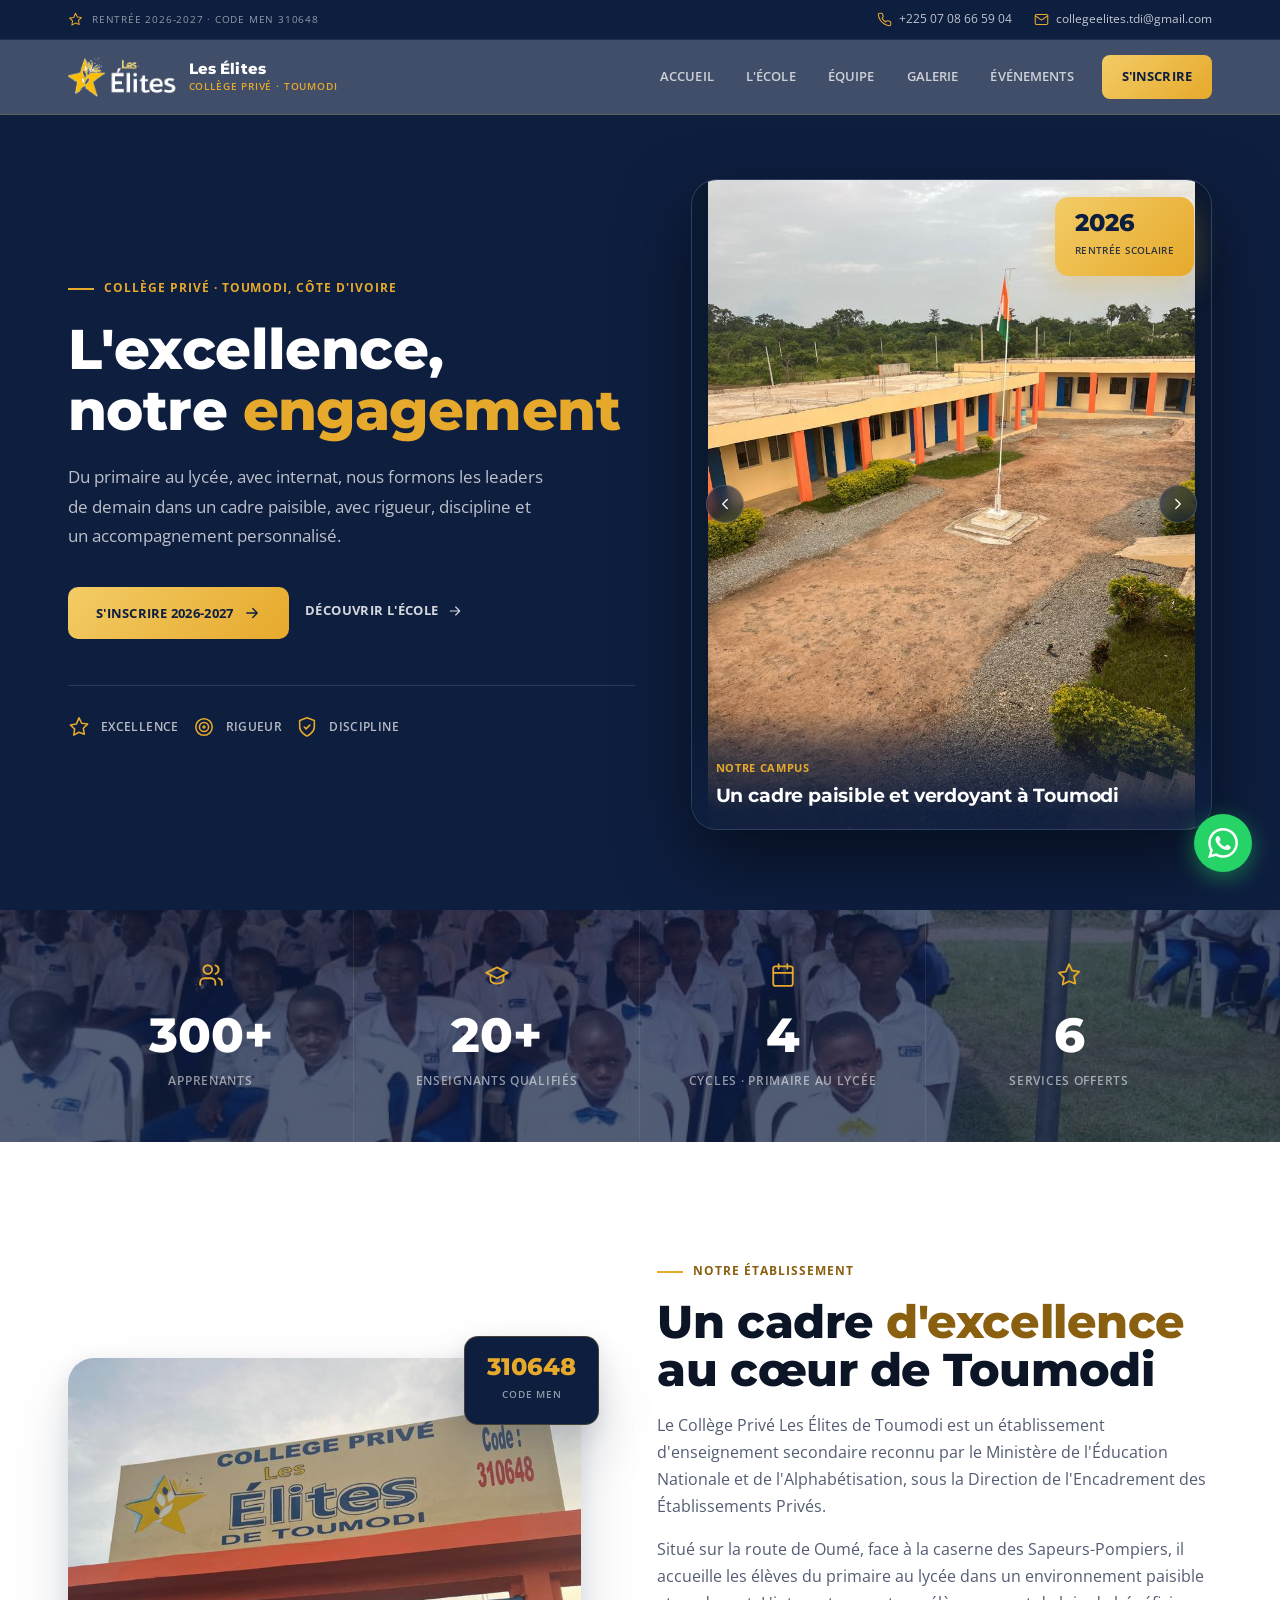
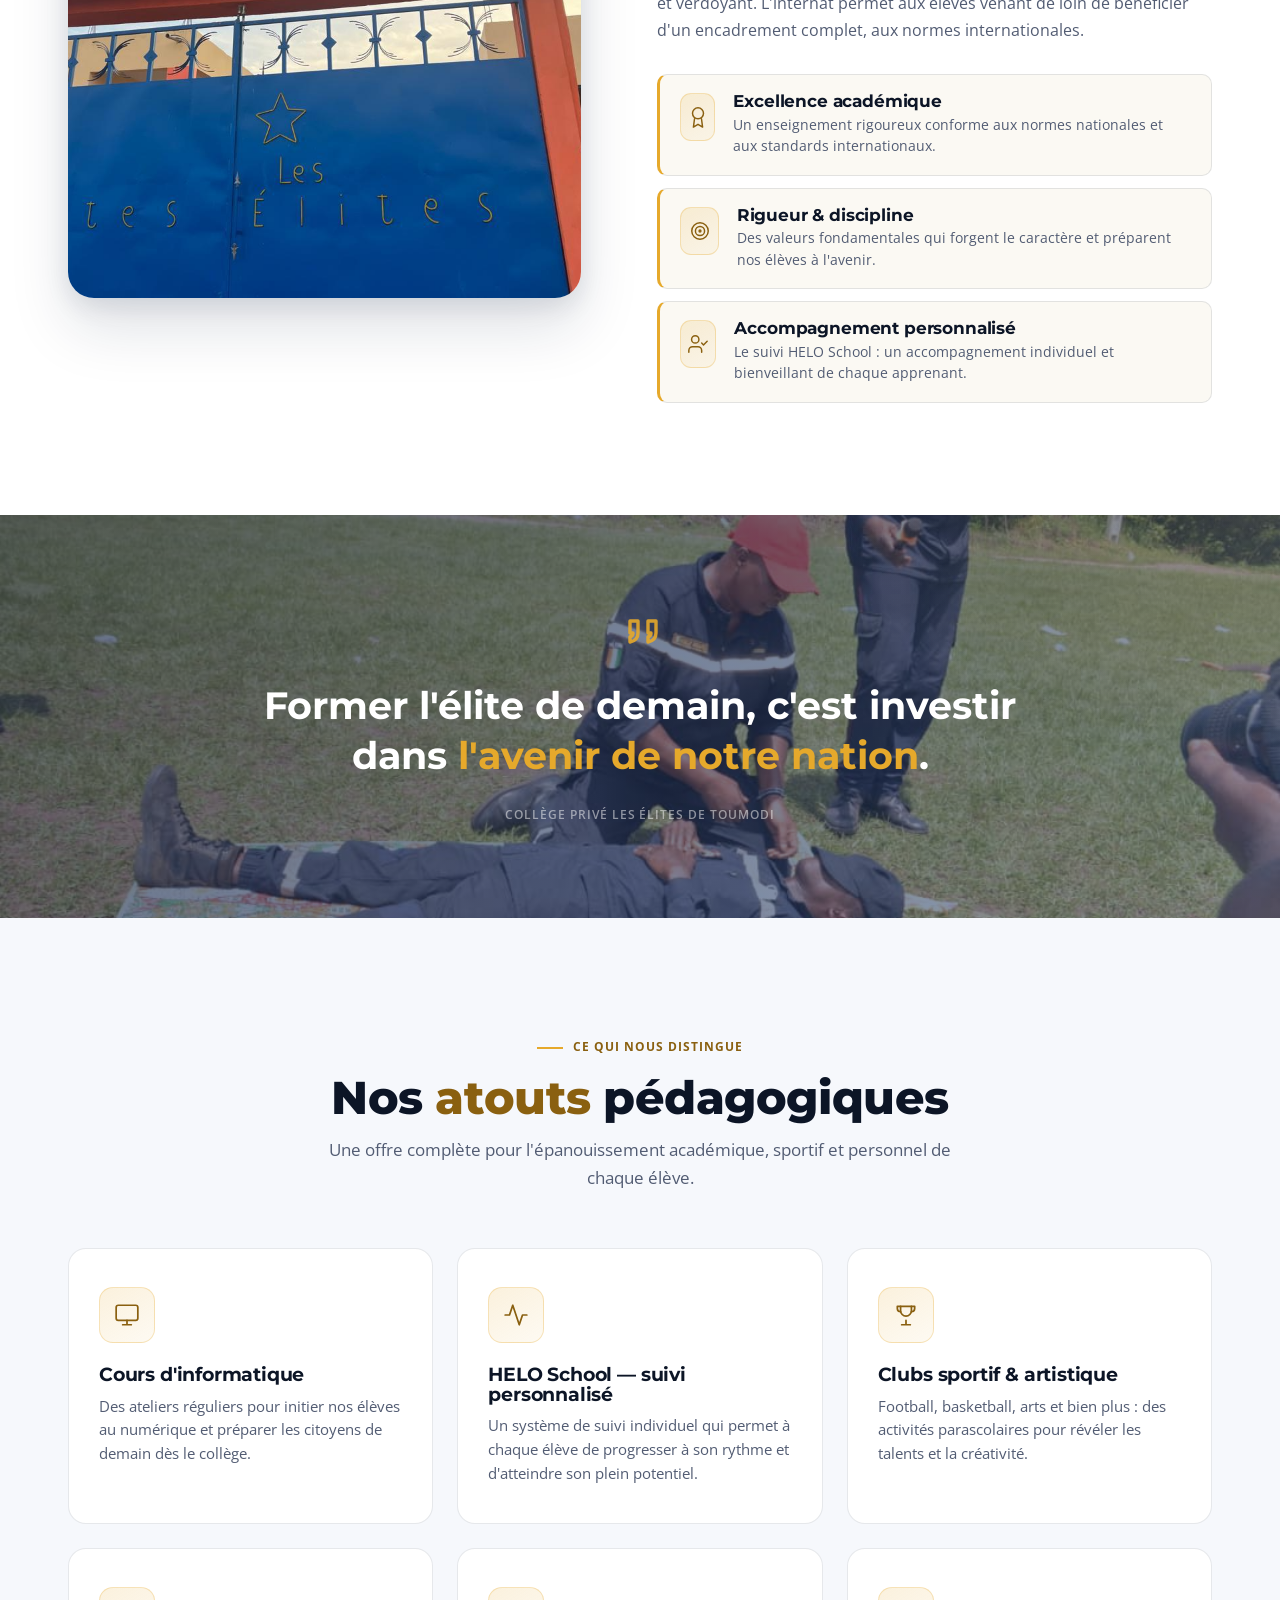
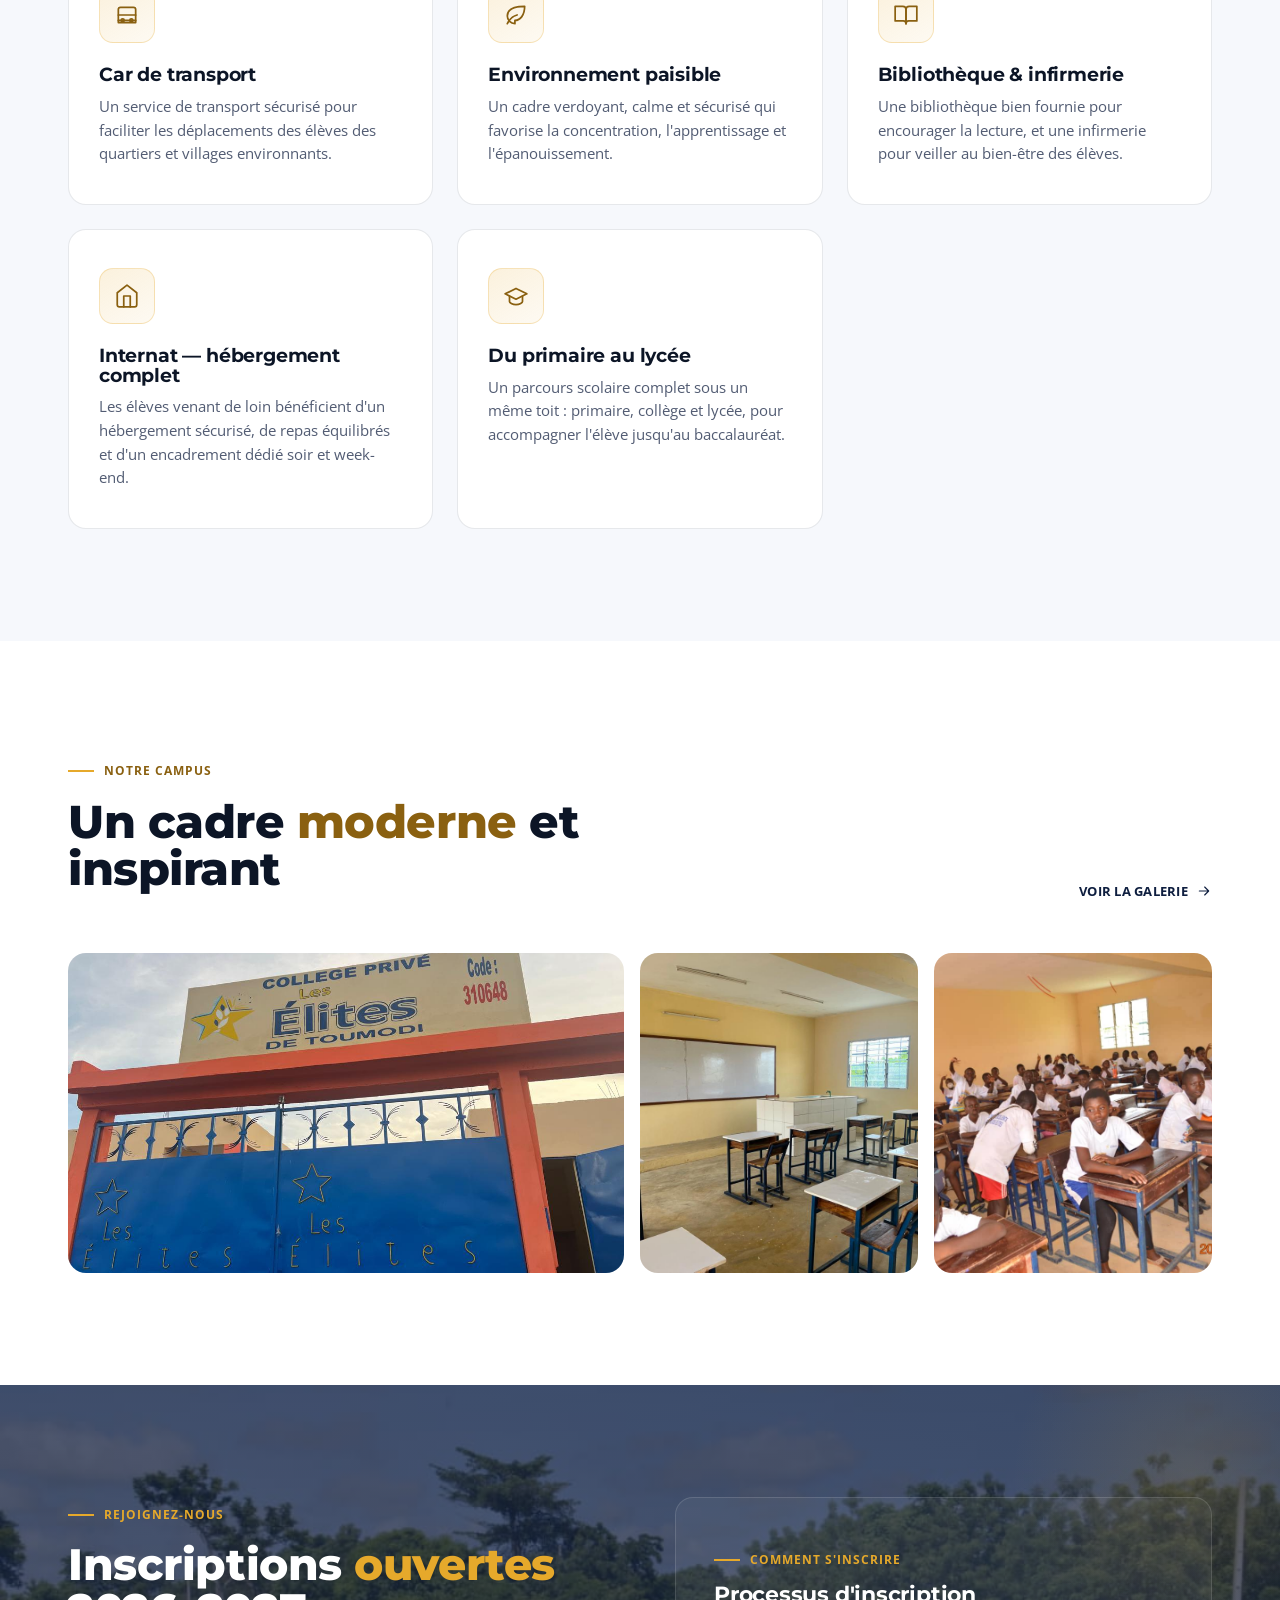
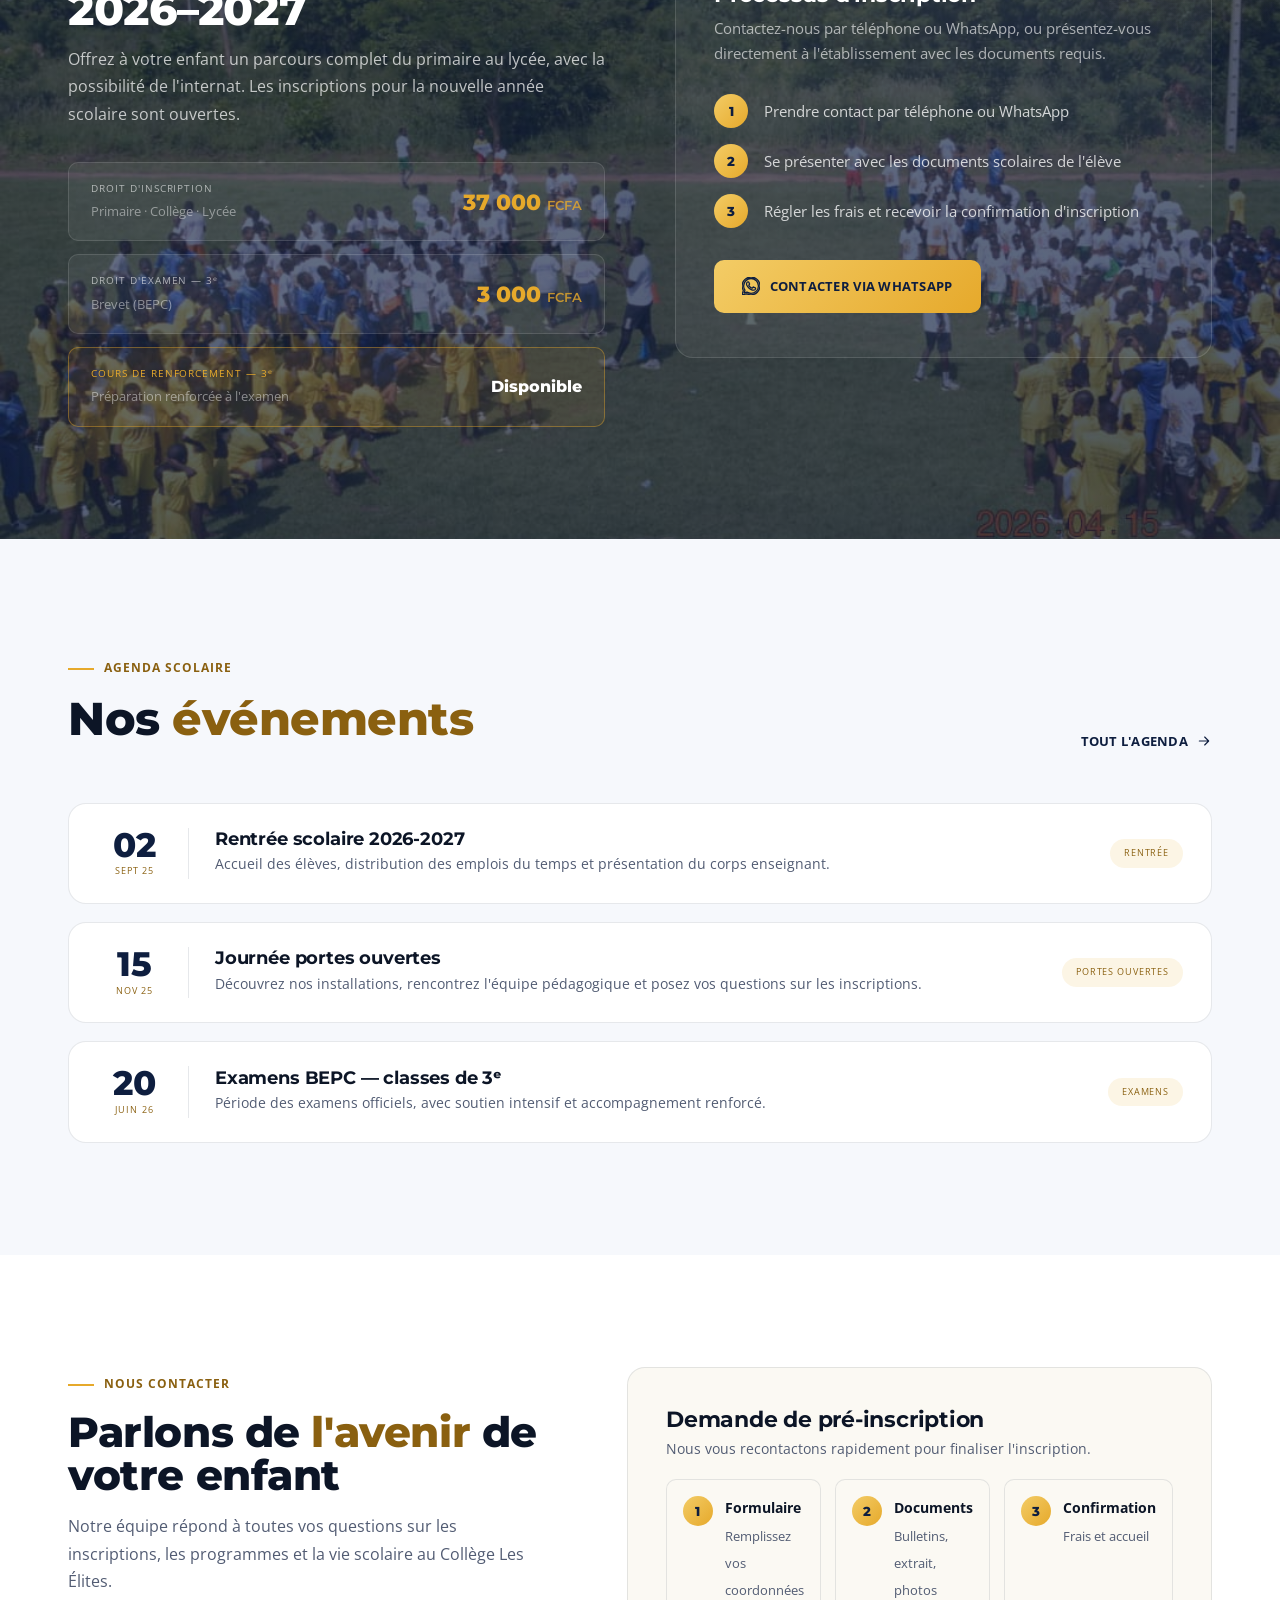
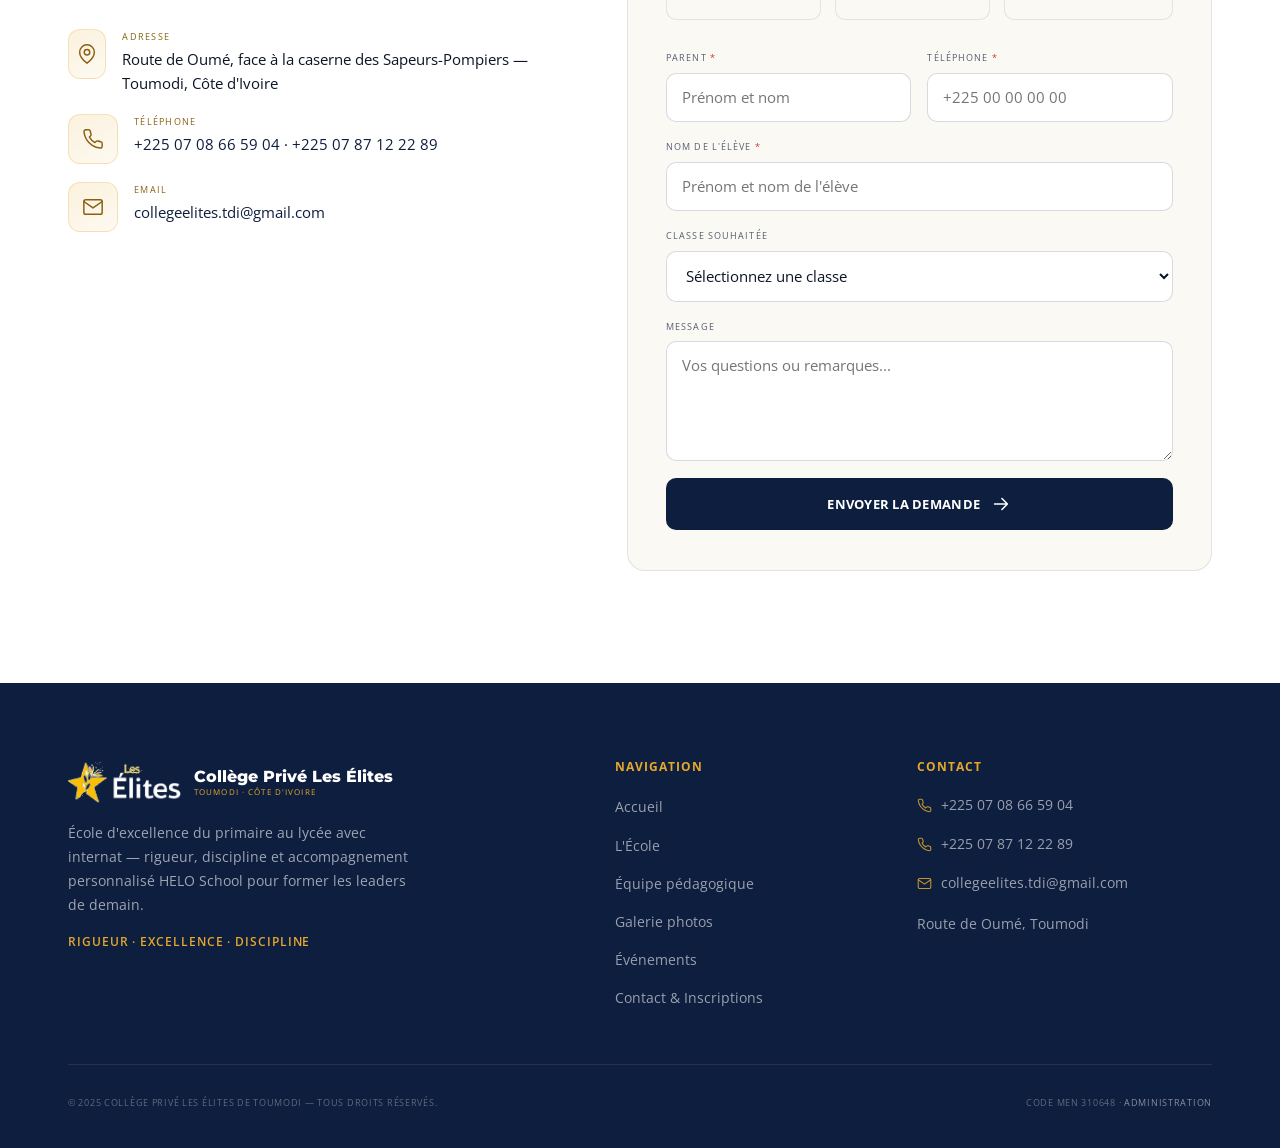
<file: index.html>
﻿<!doctype html>
<html lang="fr">
<head>
<meta charset="UTF-8">
<meta name="viewport" content="width=device-width, initial-scale=1.0">
<title>Meilleur Collège Privé à Toumodi | École Privée Primaire · Lycée · Internat — Les Élites</title>
<meta name="description" content="École privée Les Élites de Toumodi : meilleur collège privé du primaire au lycée avec internat. Inscription 2026-2027 ouverte. Suivi personnalisé HELO School, Code MEN 310648 — Toumodi, Côte d'Ivoire.">
<meta name="keywords" content="collège privé Toumodi, internat Toumodi, école primaire lycée Toumodi, pensionnat Côte d'Ivoire, Les Élites Toumodi, inscription scolaire Toumodi, BEPC Toumodi, école excellence Côte d'Ivoire, suivi personnalisé HELO School">
<meta name="author" content="Collège Privé Les Élites de Toumodi">
<meta name="google-site-verification" content="2JbfYGxJc5eAxkcEHvE23n8dijodajJRyLl7-z4_6Lk">
<link rel="canonical" href="https://collegesleselitestoumodi.ci/">
<meta property="og:type" content="website">
<meta property="og:title" content="Collège Privé Les Élites de Toumodi — Primaire au Lycée · Internat">
<meta property="og:description" content="École d'excellence à Toumodi : du primaire au lycée avec internat, rigueur, discipline et suivi HELO School. Inscriptions 2026-2027 ouvertes.">
<meta property="og:image" content="img/bg-facade.jpeg">
<meta property="og:url" content="https://jcalixte24.github.io/elites/">
<meta property="og:locale" content="fr_CI">
<meta name="twitter:card" content="summary_large_image">
<meta name="twitter:title" content="Collège Privé Les Élites de Toumodi">
<meta name="twitter:description" content="École d'excellence à Toumodi — du primaire au lycée avec internat. Inscriptions 2026-2027 ouvertes.">
<meta name="geo.region" content="CI-LA">
<meta name="geo.placename" content="Toumodi, Côte d'Ivoire">
<meta name="theme-color" content="#0E1E3F">
<link rel="icon" type="image/png" href="img/favicon.png">
<link rel="apple-touch-icon" href="img/favicon.png">
<link rel="preconnect" href="https://fonts.googleapis.com">
<link rel="preconnect" href="https://fonts.gstatic.com" crossorigin>
<link rel="stylesheet" href="shared.css">
<script type="application/ld+json">
{"@context":"https://schema.org","@type":"School","name":"Collège Privé Les Élites de Toumodi","alternateName":"Les Élites de Toumodi","description":"Établissement privé d'excellence du primaire au lycée avec internat, rigueur, discipline et accompagnement personnalisé HELO School. Code MEN 310648.","url":"https://jcalixte24.github.io/elites/","address":{"@type":"PostalAddress","streetAddress":"Route de Oumé, face à la caserne des Sapeurs-Pompiers","addressLocality":"Toumodi","addressRegion":"Lacs","addressCountry":"CI"},"telephone":"+2250711766284","email":"collegeelites.tdi@gmail.com","foundingDate":"2025","identifier":"310648","hasOfferCatalog":{"@type":"OfferCatalog","name":"Niveaux scolaires","itemListElement":[{"@type":"Offer","itemOffered":{"@type":"Course","name":"Cycle primaire (CP à CM2)"}},{"@type":"Offer","itemOffered":{"@type":"Course","name":"Collège (6ᵉ à 3ᵉ)"}},{"@type":"Offer","itemOffered":{"@type":"Course","name":"Lycée (Seconde à Terminale)"}},{"@type":"Offer","itemOffered":{"@type":"Course","name":"Internat — hébergement et encadrement"}}]},"amenityFeature":[{"@type":"LocationFeatureSpecification","name":"Internat","value":true},{"@type":"LocationFeatureSpecification","name":"Transport scolaire","value":true},{"@type":"LocationFeatureSpecification","name":"Bibliothèque","value":true}]}
</script>
</head>
<body>

<!-- ══ Splash ══ -->
<div id="splash" role="status" aria-label="Chargement">
  <img class="sp-mark" src="img/logo-mark-white.png" alt="Les Élites">
  <div class="sp-name">Collège Privé Les Élites<span>Toumodi · Côte d'Ivoire</span></div>
  <div class="sp-bar"></div>
</div>

<!-- ══ Topbar ══ -->
<div class="topbar">
  <div class="topbar-in">
    <span class="tb-left">
      <svg class="ic" viewBox="0 0 24 24"><path d="M12 2l2.9 5.88 6.49.94-4.7 4.58 1.11 6.46L12 17.77l-5.8 3.05 1.11-6.46-4.7-4.58 6.49-.94L12 2z"/></svg>
      Rentrée 2026-2027 · Code MEN 310648
    </span>
    <div class="topbar-contact">
      <a href="tel:+2250711766284"><svg class="ic" viewBox="0 0 24 24"><path d="M22 16.92v3a2 2 0 0 1-2.18 2 19.79 19.79 0 0 1-8.63-3.07 19.5 19.5 0 0 1-6-6 19.79 19.79 0 0 1-3.07-8.67A2 2 0 0 1 4.11 2h3a2 2 0 0 1 2 1.72c.13.96.36 1.9.7 2.81a2 2 0 0 1-.45 2.11L8.09 9.91a16 16 0 0 0 6 6l1.27-1.27a2 2 0 0 1 2.11-.45c.91.34 1.85.57 2.81.7A2 2 0 0 1 22 16.92z"/></svg><span id="cms-tel">+225 07 08 66 59 04</span></a>
      <a href="mailto:collegeelites.tdi@gmail.com"><svg class="ic" viewBox="0 0 24 24"><rect x="2" y="4" width="20" height="16" rx="2"/><path d="m2 6 10 7L22 6"/></svg><span id="cms-email">collegeelites.tdi@gmail.com</span></a>
    </div>
  </div>
</div>

<!-- ══ Nav ══ -->
<nav class="nav" id="nav">
  <div class="nav-in">
    <a class="nav-brand" href="index.html">
      <img class="nav-brand-mark" src="img/logo-mark-white.png" alt="Logo Les Élites">
      <span class="nav-brand-name">Les Élites<span>Collège Privé · Toumodi</span></span>
    </a>
    <div class="nav-links">
      <a href="index.html" class="active">Accueil</a>
      <a href="#ecole">L'École</a>
      <a href="equipe.html">Équipe</a>
      <a href="galerie.html">Galerie</a>
      <a href="evenements.html">Événements</a>
      <a href="contact.html" class="nav-cta">S'inscrire</a>
    </div>
    <button class="hamburger" aria-label="Ouvrir le menu" onclick="document.getElementById('mob').classList.add('open')">
      <span></span><span></span><span></span>
    </button>
  </div>
</nav>

<!-- ══ Mobile overlay ══ -->
<div class="mob-overlay" id="mob" role="dialog" aria-modal="true" aria-label="Menu">
  <button class="mob-close" aria-label="Fermer" onclick="document.getElementById('mob').classList.remove('open')">
    <svg class="ic" viewBox="0 0 24 24"><path d="M18 6 6 18M6 6l12 12"/></svg>
  </button>
  <a class="mob-link" href="index.html" onclick="closeMob()">Accueil <svg class="ic" viewBox="0 0 24 24"><path d="m9 6 6 6-6 6"/></svg></a>
  <a class="mob-link" href="#ecole" onclick="closeMob()">L'École <svg class="ic" viewBox="0 0 24 24"><path d="m9 6 6 6-6 6"/></svg></a>
  <a class="mob-link" href="equipe.html" onclick="closeMob()">Équipe pédagogique <svg class="ic" viewBox="0 0 24 24"><path d="m9 6 6 6-6 6"/></svg></a>
  <a class="mob-link" href="galerie.html" onclick="closeMob()">Galerie <svg class="ic" viewBox="0 0 24 24"><path d="m9 6 6 6-6 6"/></svg></a>
  <a class="mob-link" href="evenements.html" onclick="closeMob()">Événements <svg class="ic" viewBox="0 0 24 24"><path d="m9 6 6 6-6 6"/></svg></a>
  <a class="mob-link" href="contact.html" onclick="closeMob()">Contact & Inscriptions <svg class="ic" viewBox="0 0 24 24"><path d="m9 6 6 6-6 6"/></svg></a>
  <div class="mob-contact">
    <a href="tel:+2250711766284"><svg class="ic" viewBox="0 0 24 24"><path d="M22 16.92v3a2 2 0 0 1-2.18 2 19.79 19.79 0 0 1-8.63-3.07 19.5 19.5 0 0 1-6-6 19.79 19.79 0 0 1-3.07-8.67A2 2 0 0 1 4.11 2h3a2 2 0 0 1 2 1.72c.13.96.36 1.9.7 2.81a2 2 0 0 1-.45 2.11L8.09 9.91a16 16 0 0 0 6 6l1.27-1.27a2 2 0 0 1 2.11-.45c.91.34 1.85.57 2.81.7A2 2 0 0 1 22 16.92z"/></svg>+225 07 08 66 59 04</a>
    <a href="mailto:collegeelites.tdi@gmail.com"><svg class="ic" viewBox="0 0 24 24"><rect x="2" y="4" width="20" height="16" rx="2"/><path d="m2 6 10 7L22 6"/></svg>collegeelites.tdi@gmail.com</a>
  </div>
</div>

<!-- ══ Hero ══ -->
<section id="hero">
  <div class="hero-in">
    <div class="hero-text">
      <span class="eyebrow">Collège Privé · Toumodi, Côte d'Ivoire</span>
      <h1 class="hero-title">L'excellence,<br>notre <em>engagement</em></h1>
      <p class="hero-sub">Du primaire au lycée, avec internat, nous formons les leaders de demain dans un cadre paisible, avec rigueur, discipline et un accompagnement personnalisé.</p>
      <div class="hero-ctas">
        <a href="contact.html" class="btn-p">S'inscrire 2026-2027
          <svg class="ic" viewBox="0 0 24 24"><path d="M5 12h14M13 6l6 6-6 6"/></svg></a>
        <a href="#ecole" class="btn-ghost">Découvrir l'école
          <svg class="ic" viewBox="0 0 24 24"><path d="M5 12h14M13 6l6 6-6 6"/></svg></a>
      </div>
      <div class="hero-vals">
        <span class="hero-val"><svg class="ic" viewBox="0 0 24 24"><path d="M12 2l2.9 5.88 6.49.94-4.7 4.58 1.11 6.46L12 17.77l-5.8 3.05 1.11-6.46-4.7-4.58 6.49-.94L12 2z"/></svg><span>Excellence</span></span>
        <span class="hero-val"><svg class="ic" viewBox="0 0 24 24"><circle cx="12" cy="12" r="9"/><circle cx="12" cy="12" r="5"/><circle cx="12" cy="12" r="1"/></svg><span>Rigueur</span></span>
        <span class="hero-val"><svg class="ic" viewBox="0 0 24 24"><path d="M12 22s8-4 8-10V5l-8-3-8 3v7c0 6 8 10 8 10z"/><path d="M9 12l2 2 4-4"/></svg><span>Discipline</span></span>
      </div>
    </div>
    <div class="hero-visual">
      <div class="hero-carousel" id="heroCarousel" role="region" aria-label="Photos et actualités du collège">
        <div class="hc-slide active">
          <img src="img/image-cours.jpeg" alt="Cour et bâtiments du Collège Les Élites">
          <div class="hc-slide-cap"><span class="hc-tag">Notre campus</span><h3>Un cadre paisible et verdoyant à Toumodi</h3></div>
        </div>
        <div class="hc-slide">
          <img src="img/image-salle_de_classe.jpeg" alt="Salle de classe équipée des Élites">
          <div class="hc-slide-cap"><span class="hc-tag">Infrastructures</span><h3>Des salles de classe modernes et équipées</h3></div>
        </div>
        <div class="hc-slide">
          <img src="img/flyers2.jpeg" alt="Rentrée scolaire 2026-2027">
          <div class="hc-slide-cap"><span class="hc-tag">Actualité</span><h3>Inscriptions 2026-2027 ouvertes</h3></div>
        </div>
        <div class="hc-slide">
          <img src="img/flyers.jpeg" alt="Présentation officielle Les Élites de Toumodi">
          <div class="hc-slide-cap"><span class="hc-tag">Code MEN 310648</span><h3>Un établissement reconnu par l'État</h3></div>
        </div>
        <div class="hc-slide">
          <img src="img/bg-civisme.jpeg" alt="Cérémonie et vie scolaire au Collège Les Élites">
          <div class="hc-slide-cap"><span class="hc-tag">Vie scolaire</span><h3>Civisme, culture et épanouissement au quotidien</h3></div>
        </div>
        <div class="hc-dots">
          <button class="hc-dot active" aria-label="Photo 1"></button>
          <button class="hc-dot" aria-label="Photo 2"></button>
          <button class="hc-dot" aria-label="Photo 3"></button>
          <button class="hc-dot" aria-label="Photo 4"></button>
          <button class="hc-dot" aria-label="Photo 5"></button>
        </div>
        <button class="hc-arrow prev" aria-label="Photo précédente"><svg class="ic" viewBox="0 0 24 24"><path d="m15 18-6-6 6-6"/></svg></button>
        <button class="hc-arrow next" aria-label="Photo suivante"><svg class="ic" viewBox="0 0 24 24"><path d="m9 6 6 6-6 6"/></svg></button>
      </div>
      <div class="hero-badge"><strong>2026</strong><span>Rentrée scolaire</span></div>
    </div>
  </div>
</section>

<!-- ══ Stats ══ -->
<div class="stats has-photo" style="--sp-img:url('img/bg-eleves.jpeg')"  >
  <div class="stats-in">
    <div class="stat rv">
      <svg class="ic" viewBox="0 0 24 24"><path d="M16 21v-2a4 4 0 0 0-4-4H6a4 4 0 0 0-4 4v2"/><circle cx="9" cy="7" r="4"/><path d="M22 21v-2a4 4 0 0 0-3-3.87M16 3.13a4 4 0 0 1 0 7.75"/></svg>
      <div class="stat-num"><span data-count="300" data-suffix="+" data-cms-stat="s1">300</span></div>
      <div class="stat-label">Apprenants</div>
    </div>
    <div class="stat rv d1">
      <svg class="ic" viewBox="0 0 24 24"><path d="M22 10 12 5 2 10l10 5 10-5z"/><path d="M6 12v5c0 1 2.5 3 6 3s6-2 6-3v-5"/></svg>
      <div class="stat-num"><span data-count="20" data-suffix="+" data-cms-stat="s2">20</span></div>
      <div class="stat-label">Enseignants qualifiés</div>
    </div>
    <div class="stat rv d2">
      <svg class="ic" viewBox="0 0 24 24"><rect x="3" y="4" width="18" height="18" rx="2"/><path d="M3 10h18M8 2v4M16 2v4"/></svg>
      <div class="stat-num"><span data-count="3" data-cms-stat="s3">3</span></div>
      <div class="stat-label">Cycles · Primaire au Lycée</div>
    </div>
    <div class="stat rv d3">
      <svg class="ic" viewBox="0 0 24 24"><path d="M12 2l2.9 5.88 6.49.94-4.7 4.58 1.11 6.46L12 17.77l-5.8 3.05 1.11-6.46-4.7-4.58 6.49-.94L12 2z"/></svg>
      <div class="stat-num"><span data-count="6" data-cms-stat="s4">6</span></div>
      <div class="stat-label">Services offerts</div>
    </div>
  </div>
</div>

<!-- ══ About / L'École ══ -->
<section id="ecole" class="sec about">
  <div class="inner">
    <div class="about-grid">
      <div class="about-media rv">
        <div class="frame"><img src="img/bg-facade.jpeg" alt="Façade du Collège Les Élites de Toumodi"></div>
        <div class="accent"></div>
        <div class="about-tag"><strong>310648</strong><span>Code MEN</span></div>
      </div>
      <div class="about-body rv d2">
        <span class="eyebrow">Notre établissement</span>
        <h2>Un cadre <em>d'excellence</em> au cœur de Toumodi</h2>
        <p>Le Collège Privé Les Élites de Toumodi est un établissement d'enseignement secondaire reconnu par le Ministère de l'Éducation Nationale et de l'Alphabétisation, sous la Direction de l'Encadrement des Établissements Privés.</p>
        <p>Situé sur la route de Oumé, face à la caserne des Sapeurs-Pompiers, il accueille les élèves du primaire au lycée dans un environnement paisible et verdoyant. L'internat permet aux élèves venant de loin de bénéficier d'un encadrement complet, aux normes internationales.</p>
        <div class="values">
          <div class="value">
            <span class="icon-chip"><svg class="ic" viewBox="0 0 24 24"><circle cx="12" cy="8" r="6"/><path d="M8.21 13.89 7 23l5-3 5 3-1.21-9.12"/></svg></span>
            <div><h4>Excellence académique</h4><p>Un enseignement rigoureux conforme aux normes nationales et aux standards internationaux.</p></div>
          </div>
          <div class="value">
            <span class="icon-chip"><svg class="ic" viewBox="0 0 24 24"><circle cx="12" cy="12" r="9"/><circle cx="12" cy="12" r="5"/><circle cx="12" cy="12" r="1"/></svg></span>
            <div><h4>Rigueur &amp; discipline</h4><p>Des valeurs fondamentales qui forgent le caractère et préparent nos élèves à l'avenir.</p></div>
          </div>
          <div class="value">
            <span class="icon-chip"><svg class="ic" viewBox="0 0 24 24"><path d="M16 21v-2a4 4 0 0 0-4-4H6a4 4 0 0 0-4 4v2"/><circle cx="9" cy="7" r="4"/><path d="M16 11l2 2 4-4"/></svg></span>
            <div><h4>Accompagnement personnalisé</h4><p>Le suivi HELO School : un accompagnement individuel et bienveillant de chaque apprenant.</p></div>
          </div>
        </div>
      </div>
    </div>
  </div>
</section>

<!-- ══ Mission ══ -->
<section class="mission has-photo" style="--sp-img:url('img/bg-civisme2.jpeg')"  >
  <div class="mission-in rv">
    <svg class="ic quote-mark" viewBox="0 0 24 24" fill="currentColor" stroke="none"><path d="M7 7h4v6c0 2.5-1.5 4-4 4.5V15c1-.3 1.5-1 1.5-2H7V7zm9 0h4v6c0 2.5-1.5 4-4 4.5V15c1-.3 1.5-1 1.5-2H16V7z"/></svg>
    <blockquote>Former l'élite de demain, c'est investir dans <em>l'avenir de notre nation</em>.</blockquote>
    <cite>Collège Privé Les Élites de Toumodi</cite>
  </div>
</section>

<!-- ══ Atouts ══ -->
<section class="sec atouts">
  <div class="inner">
    <div class="section-head center text-c" style="margin-inline:auto">
      <span class="eyebrow center">Ce qui nous distingue</span>
      <h2>Nos <em>atouts</em> pédagogiques</h2>
      <p>Une offre complète pour l'épanouissement académique, sportif et personnel de chaque élève.</p>
    </div>
    <div class="atouts-grid" id="cms-features-grid">
      <div class="feature rv d1">
        <span class="icon-chip"><svg class="ic" viewBox="0 0 24 24"><rect x="2" y="3" width="20" height="14" rx="2"/><path d="M8 21h8M12 17v4"/></svg></span>
        <h3>Cours d'informatique</h3>
        <p>Des ateliers réguliers pour initier nos élèves au numérique et préparer les citoyens de demain dès le collège.</p>
      </div>
      <div class="feature rv d2">
        <span class="icon-chip"><svg class="ic" viewBox="0 0 24 24"><path d="M22 12h-4l-3 9L9 3l-3 9H2"/></svg></span>
        <h3>HELO School — suivi personnalisé</h3>
        <p>Un système de suivi individuel qui permet à chaque élève de progresser à son rythme et d'atteindre son plein potentiel.</p>
      </div>
      <div class="feature rv d3">
        <span class="icon-chip"><svg class="ic" viewBox="0 0 24 24"><path d="M8 21h8M12 17v4M7 4h10v4a5 5 0 0 1-10 0V4z"/><path d="M17 4h3v2a3 3 0 0 1-3 3M7 4H4v2a3 3 0 0 0 3 3"/></svg></span>
        <h3>Clubs sportif &amp; artistique</h3>
        <p>Football, basketball, arts et bien plus : des activités parascolaires pour révéler les talents et la créativité.</p>
      </div>
      <div class="feature rv d1">
        <span class="icon-chip"><svg class="ic" viewBox="0 0 24 24"><path d="M4 17V7a2 2 0 0 1 2-2h12a2 2 0 0 1 2 2v10"/><path d="M4 12h16M4 17h16v2H4z"/><circle cx="8" cy="17" r="1.4"/><circle cx="16" cy="17" r="1.4"/></svg></span>
        <h3>Car de transport</h3>
        <p>Un service de transport sécurisé pour faciliter les déplacements des élèves des quartiers et villages environnants.</p>
      </div>
      <div class="feature rv d2">
        <span class="icon-chip"><svg class="ic" viewBox="0 0 24 24"><path d="M11 20A7 7 0 0 1 4 13c0-5 4-9 16-9 0 8-4 13-9 13z"/><path d="M4 20c2-4 5-7 9-8"/></svg></span>
        <h3>Environnement paisible</h3>
        <p>Un cadre verdoyant, calme et sécurisé qui favorise la concentration, l'apprentissage et l'épanouissement.</p>
      </div>
      <div class="feature rv d3">
        <span class="icon-chip"><svg class="ic" viewBox="0 0 24 24"><path d="M2 4h7a3 3 0 0 1 3 3v13a2.5 2.5 0 0 0-2.5-2.5H2z"/><path d="M22 4h-7a3 3 0 0 0-3 3v13a2.5 2.5 0 0 1 2.5-2.5H22z"/></svg></span>
        <h3>Bibliothèque &amp; infirmerie</h3>
        <p>Une bibliothèque bien fournie pour encourager la lecture, et une infirmerie pour veiller au bien-être des élèves.</p>
      </div>
      <div class="feature rv d1">
        <span class="icon-chip"><svg class="ic" viewBox="0 0 24 24"><path d="M3 9l9-7 9 7v11a2 2 0 0 1-2 2H5a2 2 0 0 1-2-2z"/><polyline points="9 22 9 12 15 12 15 22"/></svg></span>
        <h3>Internat — hébergement complet</h3>
        <p>Les élèves venant de loin bénéficient d'un hébergement sécurisé, de repas équilibrés et d'un encadrement dédié soir et week-end.</p>
      </div>
      <div class="feature rv d2">
        <span class="icon-chip"><svg class="ic" viewBox="0 0 24 24"><path d="M22 10 12 5 2 10l10 5 10-5z"/><path d="M6 12v5c0 1 2.5 3 6 3s6-2 6-3v-5"/><path d="M12 2v3"/></svg></span>
        <h3>Du primaire au lycée</h3>
        <p>Un parcours scolaire complet sous un même toit : primaire, collège et lycée, pour accompagner l'élève de ses premiers pas jusqu'au baccalauréat.</p>
      </div>
    </div>
  </div>
</section>

<!-- ══ Gallery preview ══ -->
<section class="sec gallery-prev">
  <div class="inner">
    <div class="gp-head rv">
      <div class="section-head">
        <span class="eyebrow">Notre campus</span>
        <h2>Un cadre <em>moderne</em> et inspirant</h2>
      </div>
      <a href="galerie.html" class="btn-text">Voir la galerie <svg class="ic" viewBox="0 0 24 24"><path d="M5 12h14M13 6l6 6-6 6"/></svg></a>
    </div>
    <div class="gp-grid">
      <div class="gp-item rv d1"><img src="img/bg-facade.jpeg" alt="Façade du Collège Les Élites de Toumodi"><div class="gp-cap">Le campus</div></div>
      <div class="gp-item rv d2"><img src="img/bg-classe.jpeg" alt="Salle de classe équipée des Élites"><div class="gp-cap">Salles de classe</div></div>
      <div class="gp-item rv d3"><img src="img/bg-sport.jpeg" alt="Journée sportive au Collège Les Élites"><div class="gp-cap">Journée sportive</div></div>
    </div>
  </div>
</section>

<!-- ══ Admissions ══ -->
<section id="admissions" class="sec adm has-photo" style="--sp-img:url('img/bg-vie1.jpeg')"  >
  <div class="inner adm-in">
    <div class="adm-text rv">
      <span class="eyebrow" style="color:var(--gold)">Rejoignez-nous</span>
      <h2>Inscriptions <em>ouvertes</em> 2026–2027</h2>
      <p>Offrez à votre enfant un parcours complet du primaire au lycée, avec la possibilité de l'internat. Les inscriptions pour la nouvelle année scolaire sont ouvertes.</p>
      <div class="tarifs">
        <div class="tarif">
          <div><div class="t-l">Droit d'inscription</div><div class="t-sub">Primaire · Collège · Lycée</div></div>
          <div class="t-amt">37 000 <small>FCFA</small></div>
        </div>
        <div class="tarif">
          <div><div class="t-l">Droit d'examen — 3ᵉ</div><div class="t-sub">Brevet (BEPC)</div></div>
          <div class="t-amt">3 000 <small>FCFA</small></div>
        </div>
        <div class="tarif feat">
          <div><div class="t-l" style="color:var(--gold)">Cours de renforcement — 3ᵉ</div><div class="t-sub">Préparation renforcée à l'examen</div></div>
          <div class="t-amt" style="font-size:1rem;color:#fff">Disponible</div>
        </div>
      </div>
    </div>
    <div class="adm-card rv d2">
      <span class="eyebrow" style="color:var(--gold)">Comment s'inscrire</span>
      <h3>Processus d'inscription</h3>
      <p>Contactez-nous par téléphone ou WhatsApp, ou présentez-vous directement à l'établissement avec les documents requis.</p>
      <div class="steps">
        <div class="step"><span class="step-n">1</span> Prendre contact par téléphone ou WhatsApp</div>
        <div class="step"><span class="step-n">2</span> Se présenter avec les documents scolaires de l'élève</div>
        <div class="step"><span class="step-n">3</span> Régler les frais et recevoir la confirmation d'inscription</div>
      </div>
      <a href="https://wa.me/2250711766284?text=Bonjour%2C%20je%20souhaite%20inscrire%20mon%20enfant%20au%20Coll%C3%A8ge%20Les%20%C3%89lites%20de%20Toumodi." target="_blank" rel="noopener" class="btn-p">
        <svg class="ic" viewBox="0 0 24 24" fill="currentColor" stroke="none"><path d="M.057 24l1.687-6.163c-1.041-1.804-1.588-3.849-1.587-5.946.003-6.556 5.338-11.891 11.893-11.891 3.181.001 6.167 1.24 8.413 3.488 2.245 2.248 3.481 5.236 3.48 8.414-.003 6.557-5.338 11.892-11.893 11.892-1.99-.001-3.951-.5-5.688-1.448l-6.305 1.654zm6.597-3.807c1.676.995 3.276 1.591 5.392 1.592 5.448 0 9.886-4.434 9.889-9.885.002-5.462-4.415-9.89-9.881-9.892-5.452 0-9.887 4.434-9.889 9.884-.001 2.225.651 3.891 1.746 5.634l-.999 3.648 3.742-.981zm11.387-5.464c-.074-.124-.272-.198-.57-.347-.297-.149-1.758-.868-2.031-.967-.272-.099-.47-.149-.669.149-.198.297-.768.967-.941 1.165-.173.198-.345.223-.643.074-.297-.149-1.255-.462-2.39-1.475-.883-.788-1.48-1.761-1.653-2.059-.173-.297-.018-.458.13-.606.134-.133.297-.347.446-.521.151-.172.2-.296.3-.495.099-.198.05-.372-.025-.521-.075-.148-.669-1.611-.916-2.206-.242-.579-.487-.501-.669-.51-.173-.008-.371-.01-.57-.01-.198 0-.52.074-.792.372-.272.297-1.04 1.016-1.04 2.479 0 1.462 1.065 2.875 1.213 3.074.149.198 2.095 3.2 5.076 4.487.709.306 1.263.489 1.694.626.712.226 1.36.194 1.872.118.571-.085 1.758-.719 2.006-1.413.248-.694.248-1.289.173-1.413z"/></svg>
        Contacter via WhatsApp
      </a>
    </div>
  </div>
</section>

<!-- ══ Events preview ══ -->
<section class="sec events">
  <div class="inner">
    <div class="ev-head rv">
      <div class="section-head">
        <span class="eyebrow">Agenda scolaire</span>
        <h2>Nos <em>événements</em></h2>
      </div>
      <a href="evenements.html" class="btn-text">Tout l'agenda <svg class="ic" viewBox="0 0 24 24"><path d="M5 12h14M13 6l6 6-6 6"/></svg></a>
    </div>
    <div class="ev-list">
      <div class="ev-row rv">
        <div class="ev-date"><div class="d">02</div><div class="m">Sept 25</div></div>
        <div class="ev-body"><h4>Rentrée scolaire 2026-2027</h4><p>Accueil des élèves, distribution des emplois du temps et présentation du corps enseignant.</p></div>
        <span class="ev-tag">Rentrée</span>
      </div>
      <div class="ev-row rv d1">
        <div class="ev-date"><div class="d">15</div><div class="m">Nov 25</div></div>
        <div class="ev-body"><h4>Journée portes ouvertes</h4><p>Découvrez nos installations, rencontrez l'équipe pédagogique et posez vos questions sur les inscriptions.</p></div>
        <span class="ev-tag">Portes ouvertes</span>
      </div>
      <div class="ev-row rv d2">
        <div class="ev-date"><div class="d">20</div><div class="m">Juin 26</div></div>
        <div class="ev-body"><h4>Examens BEPC — classes de 3ᵉ</h4><p>Période des examens officiels, avec soutien intensif et accompagnement renforcé.</p></div>
        <span class="ev-tag">Examens</span>
      </div>
    </div>
  </div>
</section>

<!-- ══ Contact ══ -->
<section id="contact" class="sec contact">
  <div class="inner">
    <div class="contact-grid">
      <div class="contact-info rv">
        <span class="eyebrow">Nous contacter</span>
        <h2>Parlons de <em>l'avenir</em> de votre enfant</h2>
        <p>Notre équipe répond à toutes vos questions sur les inscriptions, les programmes et la vie scolaire au Collège Les Élites.</p>
        <div class="cdetails">
          <div class="cdetail"><span class="icon-chip"><svg class="ic" viewBox="0 0 24 24"><path d="M20 10c0 6-8 12-8 12s-8-6-8-12a8 8 0 0 1 16 0z"/><circle cx="12" cy="10" r="3"/></svg></span><div><div class="cd-l">Adresse</div><div class="cd-v">Route de Oumé, face à la caserne des Sapeurs-Pompiers — Toumodi, Côte d'Ivoire</div></div></div>
          <div class="cdetail"><span class="icon-chip"><svg class="ic" viewBox="0 0 24 24"><path d="M22 16.92v3a2 2 0 0 1-2.18 2 19.79 19.79 0 0 1-8.63-3.07 19.5 19.5 0 0 1-6-6 19.79 19.79 0 0 1-3.07-8.67A2 2 0 0 1 4.11 2h3a2 2 0 0 1 2 1.72c.13.96.36 1.9.7 2.81a2 2 0 0 1-.45 2.11L8.09 9.91a16 16 0 0 0 6 6l1.27-1.27a2 2 0 0 1 2.11-.45c.91.34 1.85.57 2.81.7A2 2 0 0 1 22 16.92z"/></svg></span><div><div class="cd-l">Téléphone</div><div class="cd-v"><a href="tel:+2250711766284">+225 07 08 66 59 04</a> · <a href="tel:+2250787122289">+225 07 87 12 22 89</a></div></div></div>
          <div class="cdetail"><span class="icon-chip"><svg class="ic" viewBox="0 0 24 24"><rect x="2" y="4" width="20" height="16" rx="2"/><path d="m2 6 10 7L22 6"/></svg></span><div><div class="cd-l">Email</div><div class="cd-v"><a href="mailto:collegeelites.tdi@gmail.com">collegeelites.tdi@gmail.com</a></div></div></div>
        </div>
      </div>
      <div class="form-card rv d2">
        <h2 style="font-size:1.4rem;margin-bottom:6px">Demande de pré-inscription</h2>
        <p style="color:var(--muted);font-size:.88rem;margin-bottom:18px">Nous vous recontactons rapidement pour finaliser l'inscription.</p>
        <div class="insc-steps">
          <div class="insc-step"><span class="step-n">1</span><div><strong>Formulaire</strong><span>Remplissez vos coordonnées</span></div></div>
          <div class="insc-step"><span class="step-n">2</span><div><strong>Documents</strong><span>Bulletins, extrait, photos</span></div></div>
          <div class="insc-step"><span class="step-n">3</span><div><strong>Confirmation</strong><span>Frais et accueil</span></div></div>
        </div>
        <form class="contact-form" action="https://formspree.io/f/mdarlqdd" method="POST">
          <input type="hidden" name="_subject" value="Pré-inscription — Collège Les Élites de Toumodi">
          <input type="hidden" name="_next" value="https://collegesleselitestoumodi.ci/?merci=1">
          <input type="text" name="_gotcha" style="display:none" tabindex="-1" autocomplete="off">
          <div class="form-row">
            <div class="field"><label for="pn">Parent <span class="req">*</span></label><input id="pn" name="parent" type="text" placeholder="Prénom et nom" required></div>
            <div class="field"><label for="ph">Téléphone <span class="req">*</span></label><input id="ph" name="telephone" type="tel" placeholder="+225 00 00 00 00" required></div>
          </div>
          <div class="field"><label for="sn">Nom de l'élève <span class="req">*</span></label><input id="sn" name="eleve" type="text" placeholder="Prénom et nom de l'élève" required></div>
          <div class="field"><label for="cl">Classe souhaitée</label>
            <select id="cl" name="classe">
              <option value="">Sélectionnez une classe</option>
              <optgroup label="Primaire">
                <option>CP1 / CP2</option><option>CE1 / CE2</option><option>CM1 / CM2</option>
              </optgroup>
              <optgroup label="Collège">
                <option>6ᵉ</option><option>5ᵉ</option><option>4ᵉ</option><option>3ᵉ</option>
              </optgroup>
              <optgroup label="Lycée">
                <option>Seconde</option><option>Première</option><option>Terminale</option>
              </optgroup>
            </select>
          </div>
          <div class="field"><label for="ms">Message</label><textarea id="ms" name="message" placeholder="Vos questions ou remarques..."></textarea></div>
          <button type="submit" class="btn-navy" style="width:100%;justify-content:center">Envoyer la demande
            <svg class="ic" viewBox="0 0 24 24"><path d="M5 12h14M13 6l6 6-6 6"/></svg></button>
        </form>
      </div>
    </div>
  </div>
</section>

<!-- ══ Footer ══ -->
<footer>
  <div class="inner">
    <div class="footer-grid">
      <div class="footer-brand">
        <div class="fb-top">
          <img src="img/logo-mark-white.png" alt="Les Élites">
          <strong>Collège Privé Les Élites<span>Toumodi · Côte d'Ivoire</span></strong>
        </div>
        <p>École d'excellence du primaire au lycée avec internat — rigueur, discipline et accompagnement personnalisé HELO School pour former les leaders de demain.</p>
        <div class="footer-tagline">Rigueur · Excellence · Discipline</div>
      </div>
      <div class="footer-col">
        <h4>Navigation</h4>
        <ul>
          <li><a href="index.html">Accueil</a></li>
          <li><a href="#ecole">L'École</a></li>
          <li><a href="equipe.html">Équipe pédagogique</a></li>
          <li><a href="galerie.html">Galerie photos</a></li>
          <li><a href="evenements.html">Événements</a></li>
          <li><a href="contact.html">Contact &amp; Inscriptions</a></li>
        </ul>
      </div>
      <div class="footer-col">
        <h4>Contact</h4>
        <ul>
          <li><a href="tel:+2250711766284"><svg class="ic" viewBox="0 0 24 24"><path d="M22 16.92v3a2 2 0 0 1-2.18 2 19.79 19.79 0 0 1-8.63-3.07 19.5 19.5 0 0 1-6-6 19.79 19.79 0 0 1-3.07-8.67A2 2 0 0 1 4.11 2h3a2 2 0 0 1 2 1.72c.13.96.36 1.9.7 2.81a2 2 0 0 1-.45 2.11L8.09 9.91a16 16 0 0 0 6 6l1.27-1.27a2 2 0 0 1 2.11-.45c.91.34 1.85.57 2.81.7A2 2 0 0 1 22 16.92z"/></svg>+225 07 08 66 59 04</a></li>
          <li><a href="tel:+2250787122289"><svg class="ic" viewBox="0 0 24 24"><path d="M22 16.92v3a2 2 0 0 1-2.18 2 19.79 19.79 0 0 1-8.63-3.07 19.5 19.5 0 0 1-6-6 19.79 19.79 0 0 1-3.07-8.67A2 2 0 0 1 4.11 2h3a2 2 0 0 1 2 1.72c.13.96.36 1.9.7 2.81a2 2 0 0 1-.45 2.11L8.09 9.91a16 16 0 0 0 6 6l1.27-1.27a2 2 0 0 1 2.11-.45c.91.34 1.85.57 2.81.7A2 2 0 0 1 22 16.92z"/></svg>+225 07 87 12 22 89</a></li>
          <li><a href="mailto:collegeelites.tdi@gmail.com"><svg class="ic" viewBox="0 0 24 24"><rect x="2" y="4" width="20" height="16" rx="2"/><path d="m2 6 10 7L22 6"/></svg>collegeelites.tdi@gmail.com</a></li>
          <li><a href="https://wa.me/2250711766284" target="_blank" rel="noopener">Route de Oumé, Toumodi</a></li>
        </ul>
      </div>
    </div>
    <div class="footer-bottom">
      <span>© <span class="cms-year-prefix"></span>2025 Collège Privé Les Élites de Toumodi — Tous droits réservés.</span>
      <span>Code MEN 310648 · <a href="admin/">Administration</a></span>
    </div>
  </div>
</footer>

<a class="wa-float" href="https://wa.me/2250711766284?text=Bonjour%2C%20je%20souhaite%20des%20informations%20sur%20le%20Coll%C3%A8ge%20Les%20%C3%89lites." target="_blank" rel="noopener" aria-label="WhatsApp">
  <svg viewBox="0 0 24 24"><path d="M.057 24l1.687-6.163c-1.041-1.804-1.588-3.849-1.587-5.946.003-6.556 5.338-11.891 11.893-11.891 3.181.001 6.167 1.24 8.413 3.488 2.245 2.248 3.481 5.236 3.48 8.414-.003 6.557-5.338 11.892-11.893 11.892-1.99-.001-3.951-.5-5.688-1.448l-6.305 1.654zm6.597-3.807c1.676.995 3.276 1.591 5.392 1.592 5.448 0 9.886-4.434 9.889-9.885.002-5.462-4.415-9.89-9.881-9.892-5.452 0-9.887 4.434-9.889 9.884-.001 2.225.651 3.891 1.746 5.634l-.999 3.648 3.742-.981zm11.387-5.464c-.074-.124-.272-.198-.57-.347-.297-.149-1.758-.868-2.031-.967-.272-.099-.47-.149-.669.149-.198.297-.768.967-.941 1.165-.173.198-.345.223-.643.074-.297-.149-1.255-.462-2.39-1.475-.883-.788-1.48-1.761-1.653-2.059-.173-.297-.018-.458.13-.606.134-.133.297-.347.446-.521.151-.172.2-.296.3-.495.099-.198.05-.372-.025-.521-.075-.148-.669-1.611-.916-2.206-.242-.579-.487-.501-.669-.51-.173-.008-.371-.01-.57-.01-.198 0-.52.074-.792.372-.272.297-1.04 1.016-1.04 2.479 0 1.462 1.065 2.875 1.213 3.074.149.198 2.095 3.2 5.076 4.487.709.306 1.263.489 1.694.626.712.226 1.36.194 1.872.118.571-.085 1.758-.719 2.006-1.413.248-.694.248-1.289.173-1.413z"/></svg>
</a>

<script src="cms.js"></script>
<script src="cms-hydrate.js"></script>
<script src="shared.js"></script>
</body>
</html>
</file>
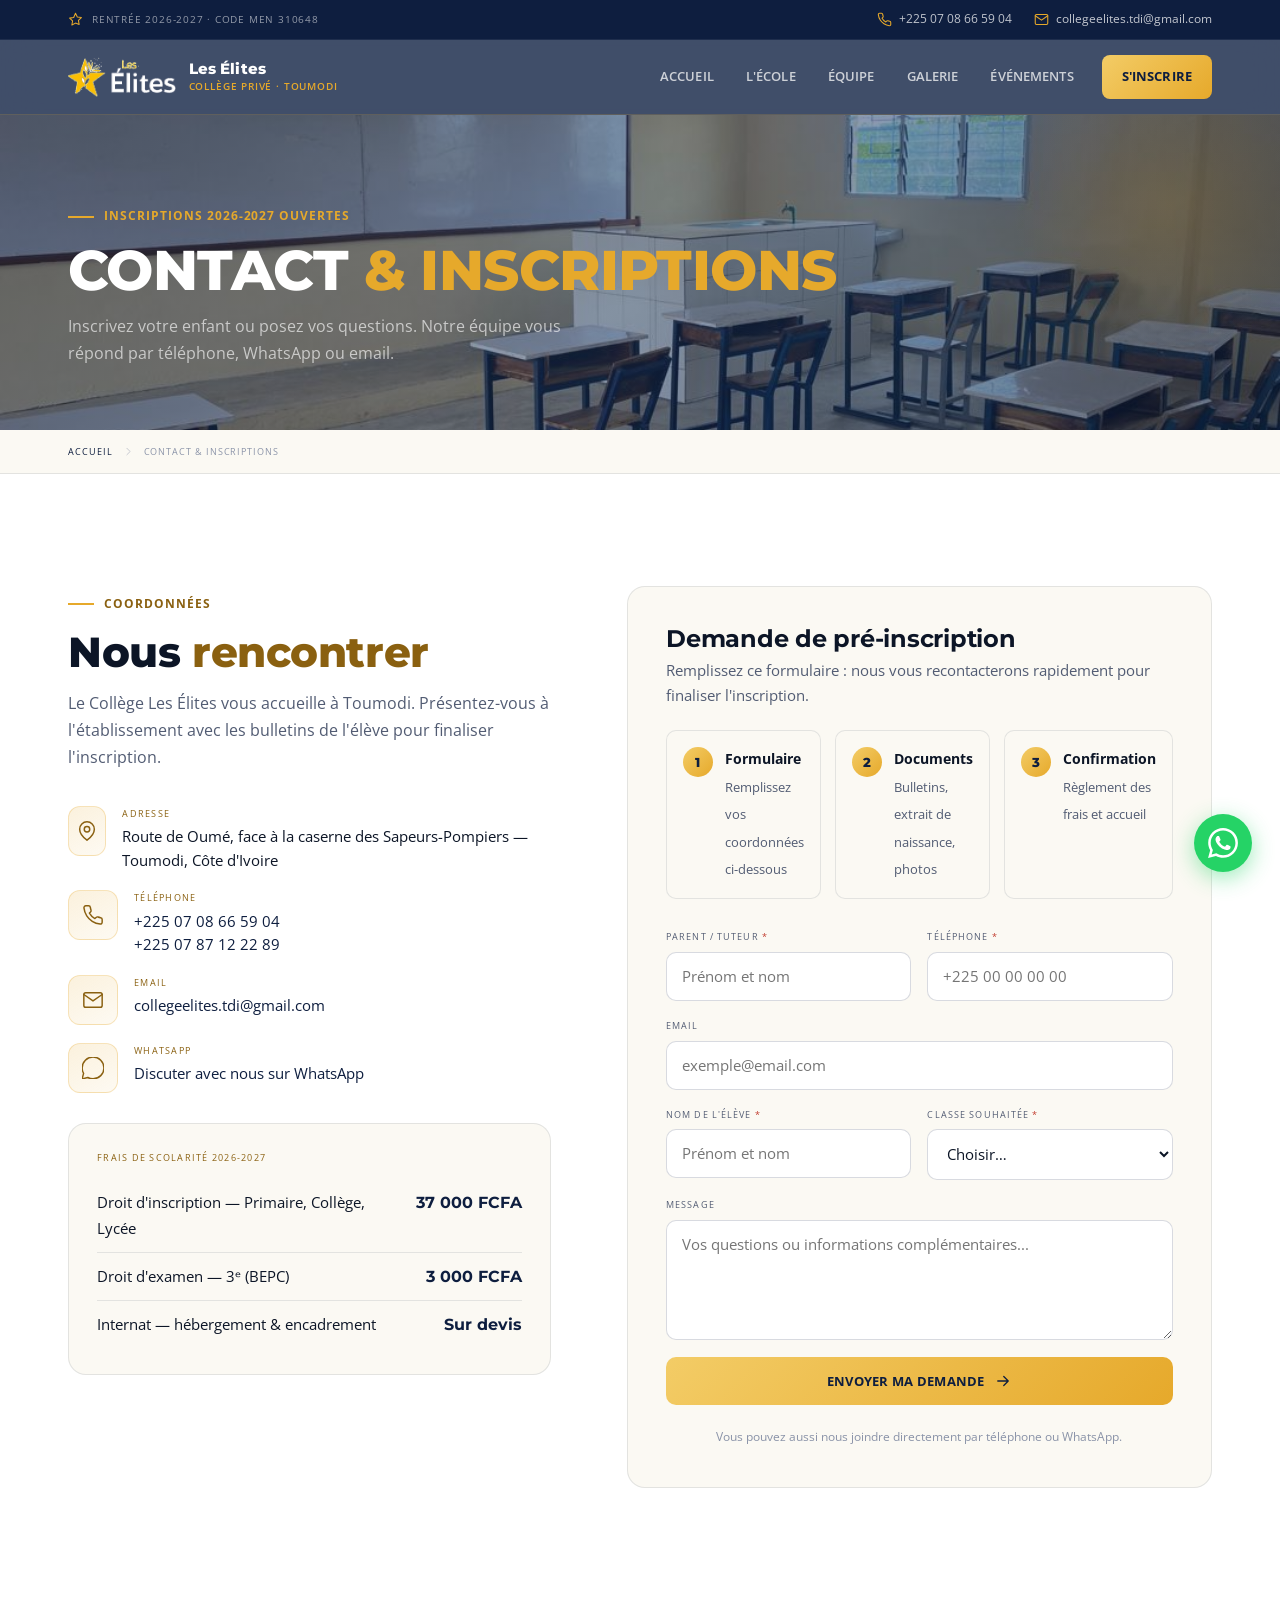
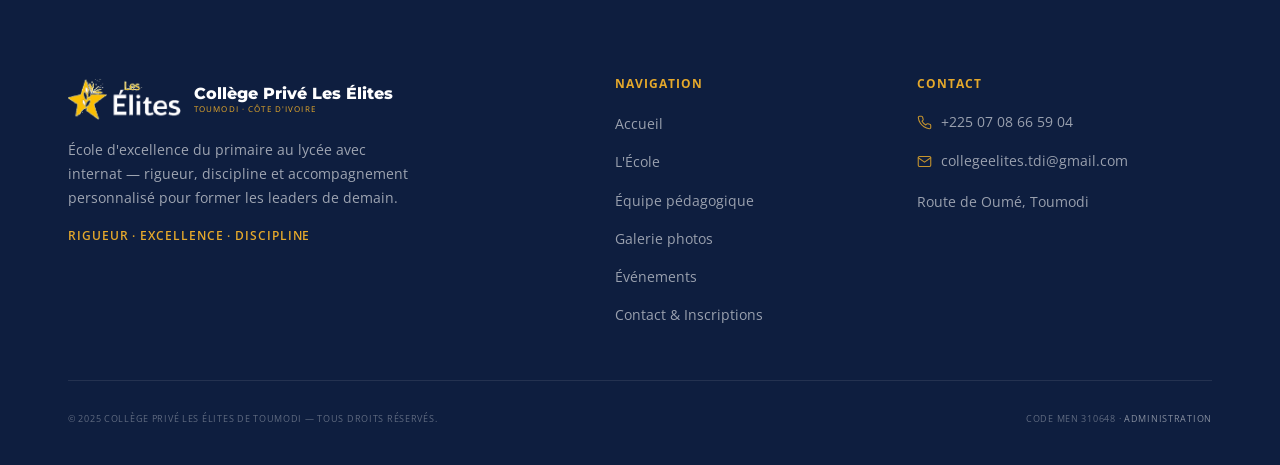
<file: contact.html>
﻿<!doctype html>
<html lang="fr">
<head>
<meta charset="UTF-8">
<meta name="viewport" content="width=device-width, initial-scale=1.0">
<title>Inscription 2026-2027 — École Privée Les Élites de Toumodi | Collège Côte d'Ivoire</title>
<meta name="description" content="Inscrivez votre enfant dans le meilleur collège privé de Toumodi : inscription 2026-2027 en ligne. Primaire, collège, lycée avec internat. Inscription collège Côte d'Ivoire — frais 37 000 FCFA.">
<meta name="keywords" content="inscription collège Toumodi, internat Toumodi, école primaire lycée Toumodi, pré-inscription Les Élites, BEPC Toumodi, pensionnat Côte d'Ivoire">
<link rel="canonical" href="https://collegesleselitestoumodi.ci/contact.html">
<meta property="og:title" content="Inscriptions 2026-2027 — Les Élites de Toumodi · Primaire au Lycée · Internat">
<meta property="og:image" content="img/bg-classe.jpeg">
<meta name="theme-color" content="#0E1E3F">
<link rel="icon" type="image/png" href="img/favicon.png">
<link rel="preconnect" href="https://fonts.googleapis.com">
<link rel="preconnect" href="https://fonts.gstatic.com" crossorigin>
<link rel="stylesheet" href="shared.css">
</head>
<body>

<!-- ══ Topbar ══ -->
<div class="topbar"><div class="topbar-in">
  <span class="tb-left"><svg class="ic" viewBox="0 0 24 24"><path d="M12 2l2.9 5.88 6.49.94-4.7 4.58 1.11 6.46L12 17.77l-5.8 3.05 1.11-6.46-4.7-4.58 6.49-.94L12 2z"/></svg> Rentrée 2026-2027 · Code MEN 310648</span>
  <div class="topbar-contact">
    <a href="tel:+2250711766284"><svg class="ic" viewBox="0 0 24 24"><path d="M22 16.92v3a2 2 0 0 1-2.18 2 19.79 19.79 0 0 1-8.63-3.07 19.5 19.5 0 0 1-6-6 19.79 19.79 0 0 1-3.07-8.67A2 2 0 0 1 4.11 2h3a2 2 0 0 1 2 1.72c.13.96.36 1.9.7 2.81a2 2 0 0 1-.45 2.11L8.09 9.91a16 16 0 0 0 6 6l1.27-1.27a2 2 0 0 1 2.11-.45c.91.34 1.85.57 2.81.7A2 2 0 0 1 22 16.92z"/></svg><span id="cms-tel">+225 07 08 66 59 04</span></a>
    <a href="mailto:collegeelites.tdi@gmail.com"><svg class="ic" viewBox="0 0 24 24"><rect x="2" y="4" width="20" height="16" rx="2"/><path d="m2 6 10 7L22 6"/></svg><span id="cms-email">collegeelites.tdi@gmail.com</span></a>
  </div>
</div></div>

<!-- ══ Nav ══ -->
<nav class="nav"><div class="nav-in">
  <a class="nav-brand" href="index.html"><img class="nav-brand-mark" src="img/logo-mark-white.png" alt="Les Élites"><span class="nav-brand-name">Les Élites<span>Collège Privé · Toumodi</span></span></a>
  <div class="nav-links">
    <a href="index.html">Accueil</a>
    <a href="index.html#ecole">L'École</a>
    <a href="equipe.html">Équipe</a>
    <a href="galerie.html">Galerie</a>
    <a href="evenements.html">Événements</a>
    <a href="contact.html" class="nav-cta">S'inscrire</a>
  </div>
  <button class="hamburger" aria-label="Menu" onclick="document.getElementById('mob').classList.add('open')"><span></span><span></span><span></span></button>
</div></nav>

<!-- ══ Mobile overlay ══ -->
<div class="mob-overlay" id="mob" role="dialog" aria-modal="true" aria-label="Menu">
  <button class="mob-close" aria-label="Fermer" onclick="closeMob()"><svg class="ic" viewBox="0 0 24 24"><path d="M18 6 6 18M6 6l12 12"/></svg></button>
  <a class="mob-link" href="index.html" onclick="closeMob()">Accueil <svg class="ic" viewBox="0 0 24 24"><path d="m9 6 6 6-6 6"/></svg></a>
  <a class="mob-link" href="index.html#ecole" onclick="closeMob()">L'École <svg class="ic" viewBox="0 0 24 24"><path d="m9 6 6 6-6 6"/></svg></a>
  <a class="mob-link" href="equipe.html" onclick="closeMob()">Équipe <svg class="ic" viewBox="0 0 24 24"><path d="m9 6 6 6-6 6"/></svg></a>
  <a class="mob-link" href="galerie.html" onclick="closeMob()">Galerie <svg class="ic" viewBox="0 0 24 24"><path d="m9 6 6 6-6 6"/></svg></a>
  <a class="mob-link" href="evenements.html" onclick="closeMob()">Événements <svg class="ic" viewBox="0 0 24 24"><path d="m9 6 6 6-6 6"/></svg></a>
  <a class="mob-link" href="contact.html" onclick="closeMob()">Contact & Inscriptions <svg class="ic" viewBox="0 0 24 24"><path d="m9 6 6 6-6 6"/></svg></a>
</div>

<!-- ══ Banner ══ -->
<div class="page-banner has-photo" style="--pb-img:url('img/bg-classe.jpeg')"><div class="inner">
  <span class="eyebrow">Inscriptions 2026-2027 ouvertes</span>
  <h1>Contact <em>&amp; inscriptions</em></h1>
  <p>Inscrivez votre enfant ou posez vos questions. Notre équipe vous répond par téléphone, WhatsApp ou email.</p>
</div></div>

<!-- ══ Breadcrumb ══ -->
<div class="breadcrumb"><div class="breadcrumb-in">
  <a href="index.html">Accueil</a><svg class="ic" viewBox="0 0 24 24"><path d="m9 6 6 6-6 6"/></svg><span>Contact &amp; Inscriptions</span>
</div></div>

<!-- ══ Contact ══ -->
<section class="sec contact">
  <div class="inner">
    <div class="contact-grid">
      <div class="contact-info rv">
        <span class="eyebrow">Coordonnées</span>
        <h2>Nous <em>rencontrer</em></h2>
        <p>Le Collège Les Élites vous accueille à Toumodi. Présentez-vous à l'établissement avec les bulletins de l'élève pour finaliser l'inscription.</p>
        <div class="cdetails">
          <div class="cdetail"><span class="icon-chip"><svg class="ic" viewBox="0 0 24 24"><path d="M20 10c0 6-8 12-8 12s-8-6-8-12a8 8 0 0 1 16 0z"/><circle cx="12" cy="10" r="3"/></svg></span><div><div class="cd-l">Adresse</div><div class="cd-v" id="cms-ci-addr">Route de Oumé, face à la caserne des Sapeurs-Pompiers — Toumodi, Côte d'Ivoire</div></div></div>
          <div class="cdetail"><span class="icon-chip"><svg class="ic" viewBox="0 0 24 24"><path d="M22 16.92v3a2 2 0 0 1-2.18 2 19.79 19.79 0 0 1-8.63-3.07 19.5 19.5 0 0 1-6-6 19.79 19.79 0 0 1-3.07-8.67A2 2 0 0 1 4.11 2h3a2 2 0 0 1 2 1.72c.13.96.36 1.9.7 2.81a2 2 0 0 1-.45 2.11L8.09 9.91a16 16 0 0 0 6 6l1.27-1.27a2 2 0 0 1 2.11-.45c.91.34 1.85.57 2.81.7A2 2 0 0 1 22 16.92z"/></svg></span><div><div class="cd-l">Téléphone</div><div class="cd-v"><a id="cms-ci-tel" href="tel:+2250711766284">+225 07 08 66 59 04</a><br><a href="tel:+2250787122289">+225 07 87 12 22 89</a></div></div></div>
          <div class="cdetail"><span class="icon-chip"><svg class="ic" viewBox="0 0 24 24"><rect x="2" y="4" width="20" height="16" rx="2"/><path d="m2 6 10 7L22 6"/></svg></span><div><div class="cd-l">Email</div><div class="cd-v"><a id="cms-ci-email" href="mailto:collegeelites.tdi@gmail.com">collegeelites.tdi@gmail.com</a></div></div></div>
          <div class="cdetail"><span class="icon-chip"><svg class="ic" viewBox="0 0 24 24"><path d="M.057 24l1.687-6.163c-1.041-1.804-1.588-3.849-1.587-5.946.003-6.556 5.338-11.891 11.893-11.891 3.181.001 6.167 1.24 8.413 3.488 2.245 2.248 3.481 5.236 3.48 8.414-.003 6.557-5.338 11.892-11.893 11.892-1.99-.001-3.951-.5-5.688-1.448l-6.305 1.654z"/></svg></span><div><div class="cd-l">WhatsApp</div><div class="cd-v"><a href="https://wa.me/2250711766284" target="_blank" rel="noopener">Discuter avec nous sur WhatsApp</a></div></div></div>
        </div>

        <div class="fee-card">
          <div class="cd-l">Frais de scolarité 2026-2027</div>
          <div class="fee-row"><span>Droit d'inscription — Primaire, Collège, Lycée</span><strong>37 000 FCFA</strong></div>
          <div class="fee-row"><span>Droit d'examen — 3ᵉ (BEPC)</span><strong>3 000 FCFA</strong></div>
          <div class="fee-row"><span>Internat — hébergement &amp; encadrement</span><strong>Sur devis</strong></div>
        </div>
      </div>

      <div class="form-card rv d2">
        <h2 style="font-size:1.5rem;margin-bottom:6px">Demande de pré-inscription</h2>
        <p style="color:var(--muted);font-size:.92rem;margin-bottom:22px">Remplissez ce formulaire : nous vous recontacterons rapidement pour finaliser l'inscription.</p>

        <div class="insc-steps">
          <div class="insc-step"><span class="step-n">1</span><div><strong>Formulaire</strong><span>Remplissez vos coordonnées ci-dessous</span></div></div>
          <div class="insc-step"><span class="step-n">2</span><div><strong>Documents</strong><span>Bulletins, extrait de naissance, photos</span></div></div>
          <div class="insc-step"><span class="step-n">3</span><div><strong>Confirmation</strong><span>Règlement des frais et accueil</span></div></div>
        </div>

        <form class="contact-form" action="https://formspree.io/f/mdarlqdd" method="POST">
          <!-- Champs cachés Formspree -->
          <input type="hidden" name="_subject" value="Nouvelle demande d'inscription — Collège Les Élites">
          <input type="hidden" name="_next" value="https://collegesleselitestoumodi.ci/contact.html?merci=1">
          <input type="text" name="_gotcha" style="display:none" tabindex="-1" autocomplete="off">

          <div class="form-row">
            <div class="field"><label for="pn">Parent / tuteur <span class="req">*</span></label><input id="pn" name="parent" type="text" placeholder="Prénom et nom" required></div>
            <div class="field"><label for="ph">Téléphone <span class="req">*</span></label><input id="ph" name="telephone" type="tel" placeholder="+225 00 00 00 00" required></div>
          </div>
          <div class="field"><label for="em">Email</label><input id="em" name="email" type="email" placeholder="exemple@email.com"></div>
          <div class="form-row">
            <div class="field"><label for="sn">Nom de l'élève <span class="req">*</span></label><input id="sn" name="eleve" type="text" placeholder="Prénom et nom" required></div>
            <div class="field"><label for="cl">Classe souhaitée <span class="req">*</span></label>
              <select id="cl" name="classe" required>
                <option value="">Choisir…</option>
                <optgroup label="Primaire"><option>CP1 / CP2</option><option>CE1 / CE2</option><option>CM1 / CM2</option></optgroup>
                <optgroup label="Collège"><option>6ᵉ</option><option>5ᵉ</option><option>4ᵉ</option><option>3ᵉ</option></optgroup>
                <optgroup label="Lycée"><option>Seconde</option><option>Première</option><option>Terminale</option></optgroup>
              </select>
            </div>
          </div>
          <div class="field"><label for="ms">Message</label><textarea id="ms" name="message" placeholder="Vos questions ou informations complémentaires..."></textarea></div>
          <button type="submit" class="btn-p" style="width:100%;justify-content:center">Envoyer ma demande
            <svg class="ic" viewBox="0 0 24 24"><path d="M5 12h14M13 6l6 6-6 6"/></svg></button>
          <p style="font-size:.78rem;color:var(--mid);text-align:center;margin-top:4px">Vous pouvez aussi nous joindre directement par téléphone ou WhatsApp.</p>
        </form>
      </div>
    </div>
  </div>
</section>

<!-- ══ Footer ══ -->
<footer><div class="inner">
  <div class="footer-grid">
    <div class="footer-brand">
      <div class="fb-top"><img src="img/logo-mark-white.png" alt="Les Élites"><strong>Collège Privé Les Élites<span>Toumodi · Côte d'Ivoire</span></strong></div>
      <p>École d'excellence du primaire au lycée avec internat — rigueur, discipline et accompagnement personnalisé pour former les leaders de demain.</p>
      <div class="footer-tagline">Rigueur · Excellence · Discipline</div>
    </div>
    <div class="footer-col"><h4>Navigation</h4><ul>
      <li><a href="index.html">Accueil</a></li><li><a href="index.html#ecole">L'École</a></li>
      <li><a href="equipe.html">Équipe pédagogique</a></li><li><a href="galerie.html">Galerie photos</a></li>
      <li><a href="evenements.html">Événements</a></li><li><a href="contact.html">Contact &amp; Inscriptions</a></li>
    </ul></div>
    <div class="footer-col"><h4>Contact</h4><ul>
      <li><a href="tel:+2250711766284"><svg class="ic" viewBox="0 0 24 24"><path d="M22 16.92v3a2 2 0 0 1-2.18 2 19.79 19.79 0 0 1-8.63-3.07 19.5 19.5 0 0 1-6-6 19.79 19.79 0 0 1-3.07-8.67A2 2 0 0 1 4.11 2h3a2 2 0 0 1 2 1.72c.13.96.36 1.9.7 2.81a2 2 0 0 1-.45 2.11L8.09 9.91a16 16 0 0 0 6 6l1.27-1.27a2 2 0 0 1 2.11-.45c.91.34 1.85.57 2.81.7A2 2 0 0 1 22 16.92z"/></svg>+225 07 08 66 59 04</a></li>
      <li><a href="mailto:collegeelites.tdi@gmail.com"><svg class="ic" viewBox="0 0 24 24"><rect x="2" y="4" width="20" height="16" rx="2"/><path d="m2 6 10 7L22 6"/></svg>collegeelites.tdi@gmail.com</a></li>
      <li><a href="https://wa.me/2250711766284" target="_blank" rel="noopener">Route de Oumé, Toumodi</a></li>
    </ul></div>
  </div>
  <div class="footer-bottom"><span>© 2025 Collège Privé Les Élites de Toumodi — Tous droits réservés.</span><span>Code MEN 310648 · <a href="admin/">Administration</a></span></div>
</div></footer>

<a class="wa-float" href="https://wa.me/2250711766284" target="_blank" rel="noopener" aria-label="WhatsApp"><svg viewBox="0 0 24 24"><path d="M.057 24l1.687-6.163c-1.041-1.804-1.588-3.849-1.587-5.946.003-6.556 5.338-11.891 11.893-11.891 3.181.001 6.167 1.24 8.413 3.488 2.245 2.248 3.481 5.236 3.48 8.414-.003 6.557-5.338 11.892-11.893 11.892-1.99-.001-3.951-.5-5.688-1.448l-6.305 1.654zm6.597-3.807c1.676.995 3.276 1.591 5.392 1.592 5.448 0 9.886-4.434 9.889-9.885.002-5.462-4.415-9.89-9.881-9.892-5.452 0-9.887 4.434-9.889 9.884-.001 2.225.651 3.891 1.746 5.634l-.999 3.648 3.742-.981zm11.387-5.464c-.074-.124-.272-.198-.57-.347-.297-.149-1.758-.868-2.031-.967-.272-.099-.47-.149-.669.149-.198.297-.768.967-.941 1.165-.173.198-.345.223-.643.074-.297-.149-1.255-.462-2.39-1.475-.883-.788-1.48-1.761-1.653-2.059-.173-.297-.018-.458.13-.606.134-.133.297-.347.446-.521.151-.172.2-.296.3-.495.099-.198.05-.372-.025-.521-.075-.148-.669-1.611-.916-2.206-.242-.579-.487-.501-.669-.51-.173-.008-.371-.01-.57-.01-.198 0-.52.074-.792.372-.272.297-1.04 1.016-1.04 2.479 0 1.462 1.065 2.875 1.213 3.074.149.198 2.095 3.2 5.076 4.487.709.306 1.263.489 1.694.626.712.226 1.36.194 1.872.118.571-.085 1.758-.719 2.006-1.413.248-.694.248-1.289.173-1.413z"/></svg></a>

<script src="cms.js"></script>
<script src="cms-hydrate.js"></script>
<script src="shared.js"></script>
</body>
</html>
</file>
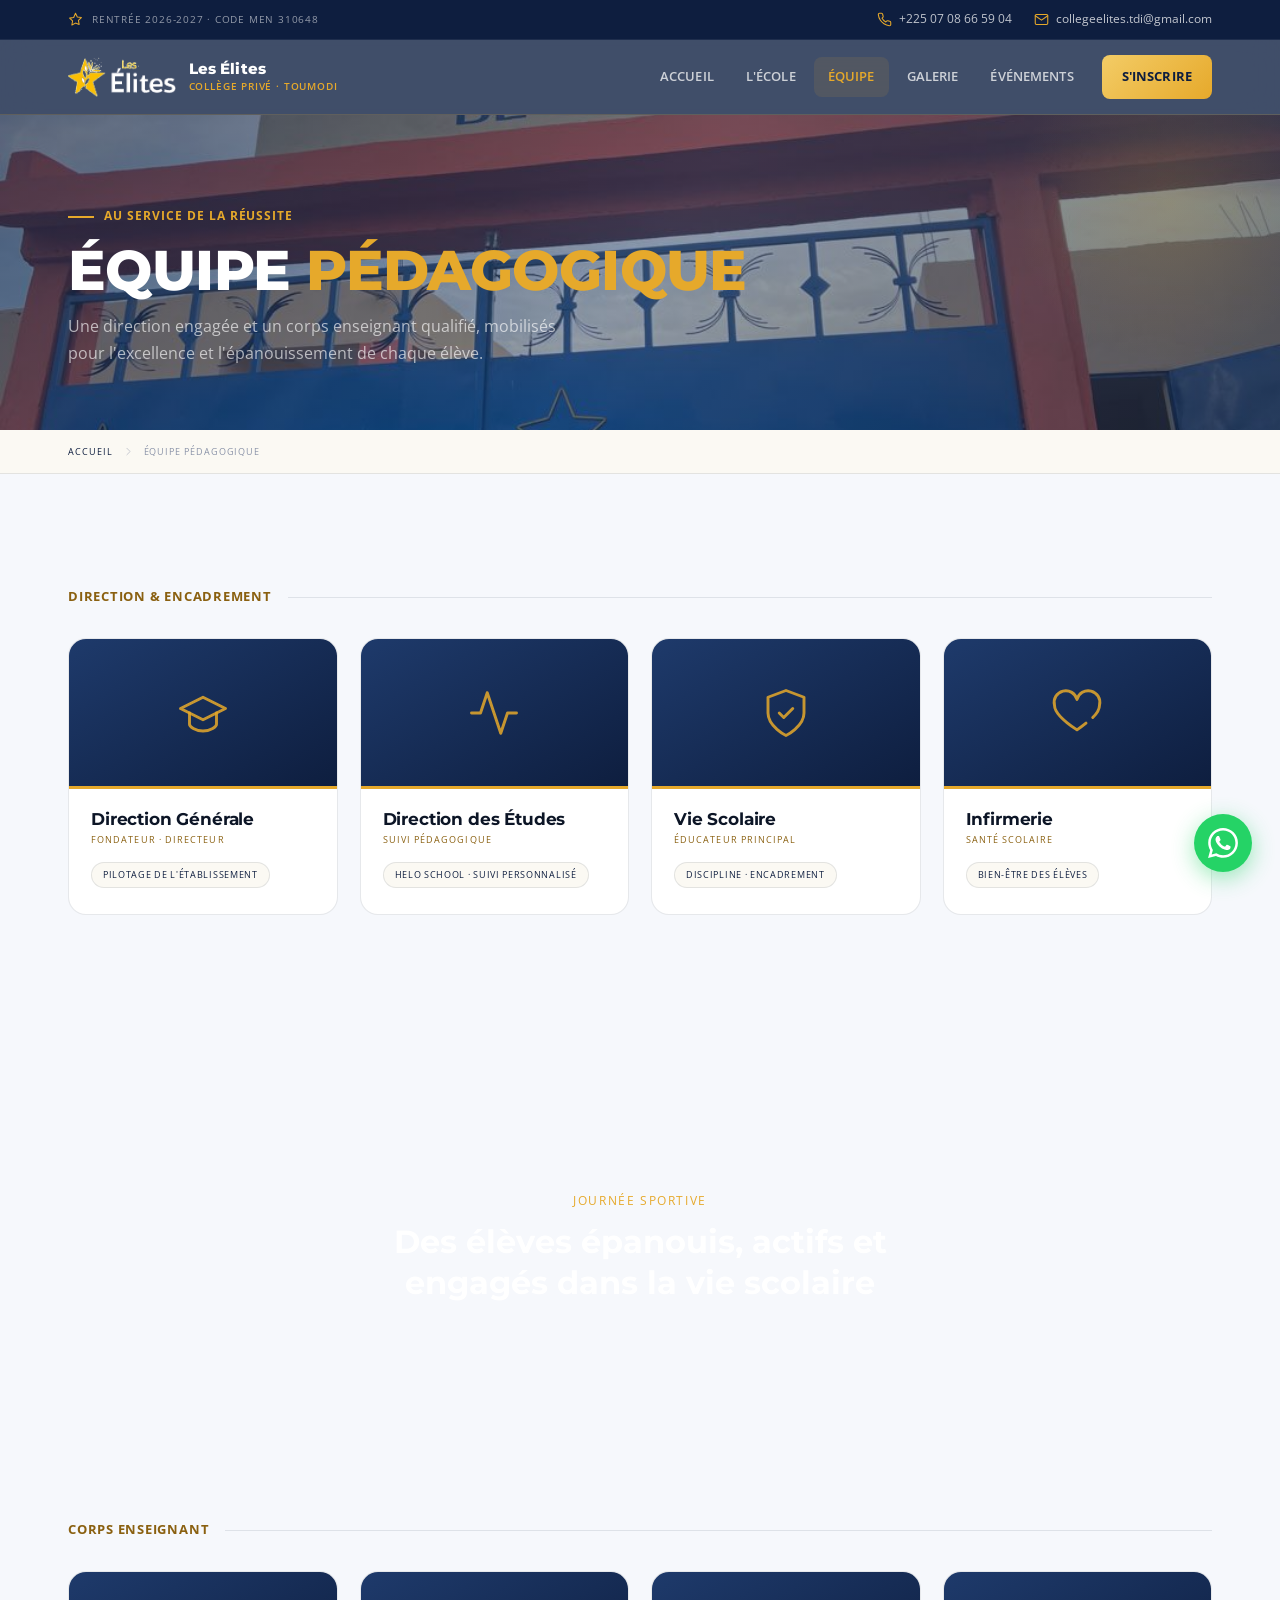
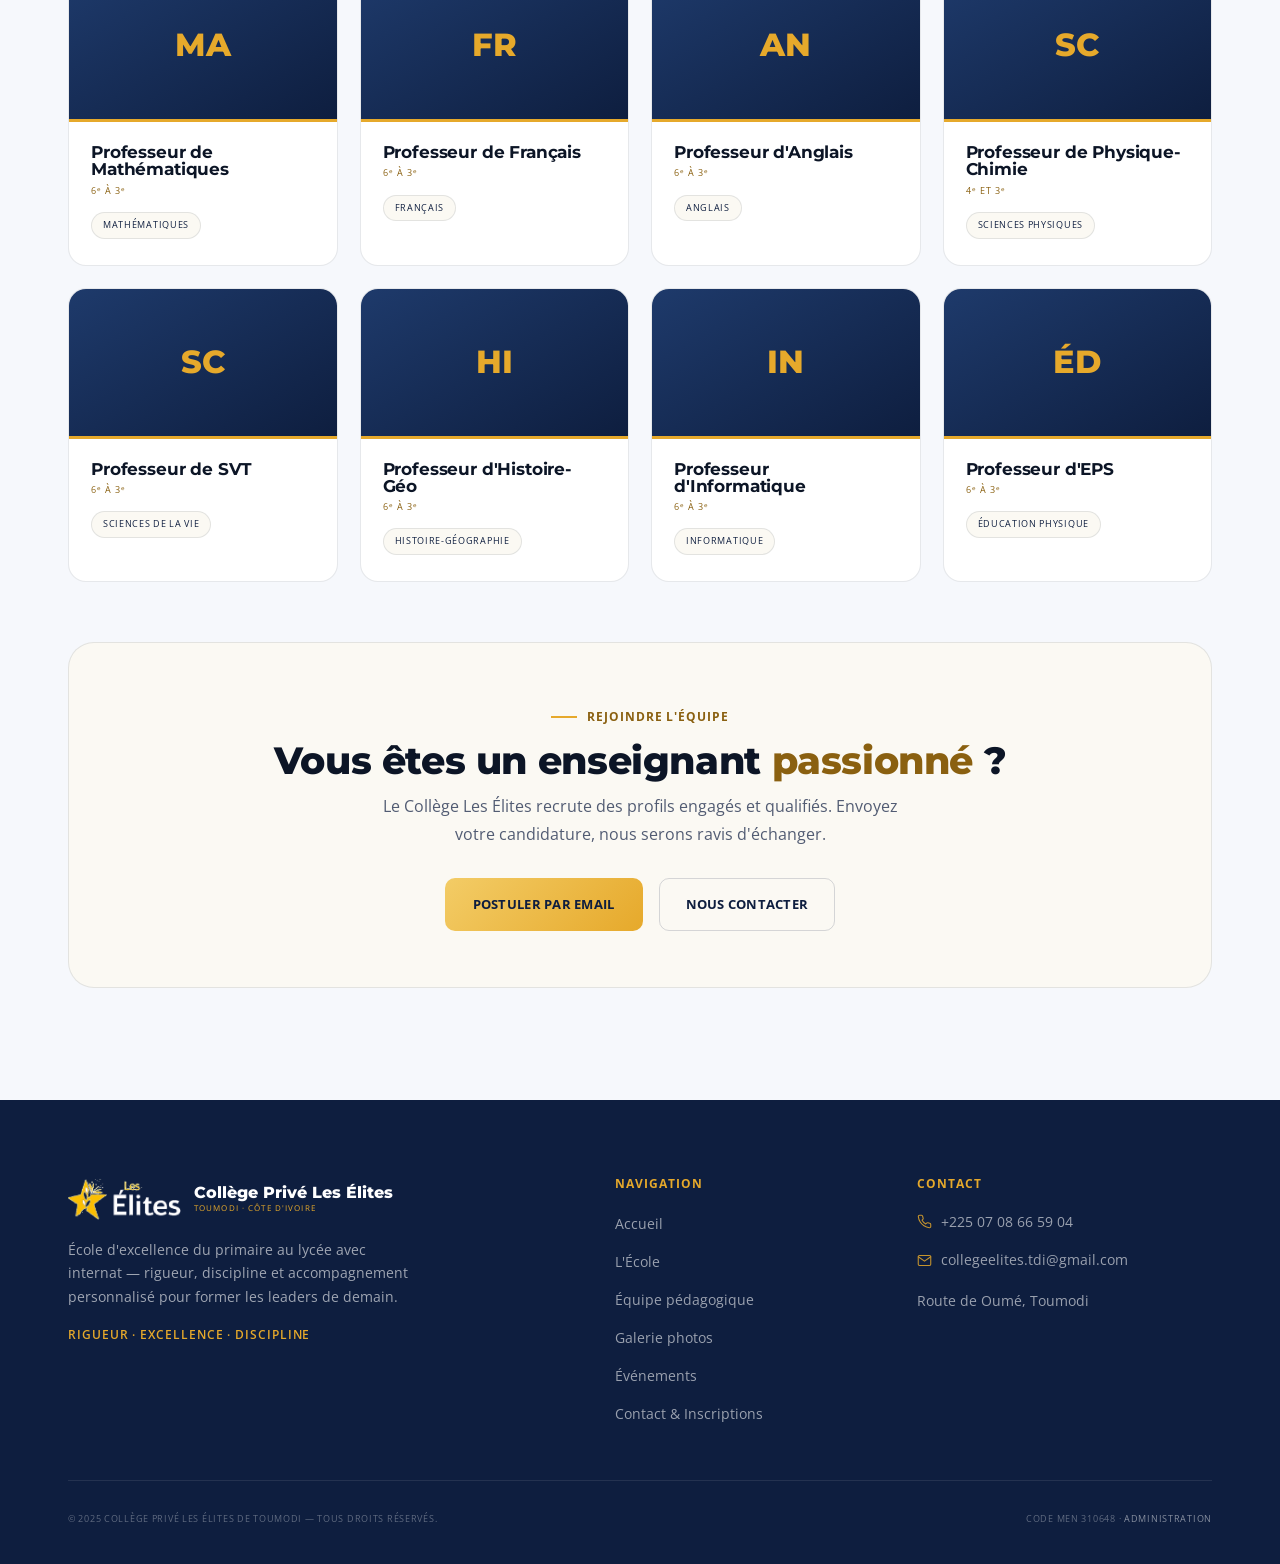
<file: equipe.html>
﻿<!doctype html>
<html lang="fr">
<head>
<meta charset="UTF-8">
<meta name="viewport" content="width=device-width, initial-scale=1.0">
<title>Équipe pédagogique — École Privée Les Élites de Toumodi | Collège Privé Toumodi</title>
<meta name="description" content="Corps enseignant qualifié du meilleur collège privé de Toumodi. L'école privée Les Élites, du primaire au lycée avec internat — une équipe dédiée à la réussite de chaque élève.">
<link rel="canonical" href="https://collegesleselitestoumodi.ci/equipe.html">
<meta property="og:title" content="Équipe pédagogique — Les Élites de Toumodi">
<meta property="og:image" content="img/flyers2.jpeg">
<meta name="theme-color" content="#0E1E3F">
<link rel="icon" type="image/png" href="img/favicon.png">
<link rel="preconnect" href="https://fonts.googleapis.com">
<link rel="preconnect" href="https://fonts.gstatic.com" crossorigin>
<link rel="stylesheet" href="shared.css">
</head>
<body>

<!-- ══ Topbar ══ -->
<div class="topbar"><div class="topbar-in">
  <span class="tb-left"><svg class="ic" viewBox="0 0 24 24"><path d="M12 2l2.9 5.88 6.49.94-4.7 4.58 1.11 6.46L12 17.77l-5.8 3.05 1.11-6.46-4.7-4.58 6.49-.94L12 2z"/></svg> Rentrée 2026-2027 · Code MEN 310648</span>
  <div class="topbar-contact">
    <a href="tel:+2250711766284"><svg class="ic" viewBox="0 0 24 24"><path d="M22 16.92v3a2 2 0 0 1-2.18 2 19.79 19.79 0 0 1-8.63-3.07 19.5 19.5 0 0 1-6-6 19.79 19.79 0 0 1-3.07-8.67A2 2 0 0 1 4.11 2h3a2 2 0 0 1 2 1.72c.13.96.36 1.9.7 2.81a2 2 0 0 1-.45 2.11L8.09 9.91a16 16 0 0 0 6 6l1.27-1.27a2 2 0 0 1 2.11-.45c.91.34 1.85.57 2.81.7A2 2 0 0 1 22 16.92z"/></svg><span id="cms-tel">+225 07 08 66 59 04</span></a>
    <a href="mailto:collegeelites.tdi@gmail.com"><svg class="ic" viewBox="0 0 24 24"><rect x="2" y="4" width="20" height="16" rx="2"/><path d="m2 6 10 7L22 6"/></svg><span id="cms-email">collegeelites.tdi@gmail.com</span></a>
  </div>
</div></div>

<!-- ══ Nav ══ -->
<nav class="nav"><div class="nav-in">
  <a class="nav-brand" href="index.html"><img class="nav-brand-mark" src="img/logo-mark-white.png" alt="Les Élites"><span class="nav-brand-name">Les Élites<span>Collège Privé · Toumodi</span></span></a>
  <div class="nav-links">
    <a href="index.html">Accueil</a>
    <a href="index.html#ecole">L'École</a>
    <a href="equipe.html" class="active">Équipe</a>
    <a href="galerie.html">Galerie</a>
    <a href="evenements.html">Événements</a>
    <a href="contact.html" class="nav-cta">S'inscrire</a>
  </div>
  <button class="hamburger" aria-label="Menu" onclick="document.getElementById('mob').classList.add('open')"><span></span><span></span><span></span></button>
</div></nav>

<!-- ══ Mobile overlay ══ -->
<div class="mob-overlay" id="mob" role="dialog" aria-modal="true" aria-label="Menu">
  <button class="mob-close" aria-label="Fermer" onclick="closeMob()"><svg class="ic" viewBox="0 0 24 24"><path d="M18 6 6 18M6 6l12 12"/></svg></button>
  <a class="mob-link" href="index.html" onclick="closeMob()">Accueil <svg class="ic" viewBox="0 0 24 24"><path d="m9 6 6 6-6 6"/></svg></a>
  <a class="mob-link" href="index.html#ecole" onclick="closeMob()">L'École <svg class="ic" viewBox="0 0 24 24"><path d="m9 6 6 6-6 6"/></svg></a>
  <a class="mob-link" href="equipe.html" onclick="closeMob()">Équipe <svg class="ic" viewBox="0 0 24 24"><path d="m9 6 6 6-6 6"/></svg></a>
  <a class="mob-link" href="galerie.html" onclick="closeMob()">Galerie <svg class="ic" viewBox="0 0 24 24"><path d="m9 6 6 6-6 6"/></svg></a>
  <a class="mob-link" href="evenements.html" onclick="closeMob()">Événements <svg class="ic" viewBox="0 0 24 24"><path d="m9 6 6 6-6 6"/></svg></a>
  <a class="mob-link" href="contact.html" onclick="closeMob()">Contact & Inscriptions <svg class="ic" viewBox="0 0 24 24"><path d="m9 6 6 6-6 6"/></svg></a>
</div>

<!-- ══ Banner ══ -->
<div class="page-banner has-photo" style="--pb-img:url('img/bg-facade.jpeg')"><div class="inner">
  <span class="eyebrow">Au service de la réussite</span>
  <h1>Équipe <em>pédagogique</em></h1>
  <p>Une direction engagée et un corps enseignant qualifié, mobilisés pour l'excellence et l'épanouissement de chaque élève.</p>
</div></div>

<!-- ══ Breadcrumb ══ -->
<div class="breadcrumb"><div class="breadcrumb-in">
  <a href="index.html">Accueil</a><svg class="ic" viewBox="0 0 24 24"><path d="m9 6 6 6-6 6"/></svg><span>Équipe pédagogique</span>
</div></div>

<!-- ══ Team ══ -->
<section class="sec">
  <div class="inner">

    <div class="team-block rv">
      <div class="team-block-title">Direction &amp; Encadrement</div>
      <div class="team-grid">
        <div class="tcard">
          <div class="tcard-photo"><svg class="ic" viewBox="0 0 24 24"><path d="M22 10 12 5 2 10l10 5 10-5z"/><path d="M6 12v5c0 1 2.5 3 6 3s6-2 6-3v-5"/></svg></div>
          <div class="tcard-body"><h3>Direction Générale</h3><div class="tcard-role">Fondateur · Directeur</div><span class="tcard-subj">Pilotage de l'établissement</span></div>
        </div>
        <div class="tcard">
          <div class="tcard-photo"><svg class="ic" viewBox="0 0 24 24"><path d="M22 12h-4l-3 9L9 3l-3 9H2"/></svg></div>
          <div class="tcard-body"><h3>Direction des Études</h3><div class="tcard-role">Suivi pédagogique</div><span class="tcard-subj">HELO School · Suivi personnalisé</span></div>
        </div>
        <div class="tcard">
          <div class="tcard-photo"><svg class="ic" viewBox="0 0 24 24"><path d="M12 22s8-4 8-10V5l-8-3-8 3v7c0 6 8 10 8 10z"/><path d="M9 12l2 2 4-4"/></svg></div>
          <div class="tcard-body"><h3>Vie Scolaire</h3><div class="tcard-role">Éducateur principal</div><span class="tcard-subj">Discipline · Encadrement</span></div>
        </div>
        <div class="tcard">
          <div class="tcard-photo"><svg class="ic" viewBox="0 0 24 24"><path d="M19 14c1.5-1.5 3-3.5 3-5.5A4.5 4.5 0 0 0 12 6 4.5 4.5 0 0 0 2 8.5c0 4 7 9 10 11 1-.7 2.5-1.8 4-3"/></svg></div>
          <div class="tcard-body"><h3>Infirmerie</h3><div class="tcard-role">Santé scolaire</div><span class="tcard-subj">Bien-être des élèves</span></div>
        </div>
      </div>
    </div>

  </div>
</section>

<!-- ══ Bandeau photo ══ -->
<div class="photo-band" style="--pb2-img:url('img/bg-sport.jpeg')">
  <div class="photo-band-caption">
    <span>Journée sportive</span>
    <p>Des élèves épanouis, actifs et engagés dans la vie scolaire</p>
  </div>
</div>

<section class="sec">
  <div class="inner">
    <div class="team-block rv">
      <div class="team-block-title">Corps enseignant</div>
      <div id="cms-teachers-list" class="team-grid">
        <div class="tcard"><div class="tcard-photo"><span class="initials">MA</span></div><div class="tcard-body"><h3>Professeur de Mathématiques</h3><div class="tcard-role">6ᵉ à 3ᵉ</div><span class="tcard-subj">Mathématiques</span></div></div>
        <div class="tcard"><div class="tcard-photo"><span class="initials">FR</span></div><div class="tcard-body"><h3>Professeur de Français</h3><div class="tcard-role">6ᵉ à 3ᵉ</div><span class="tcard-subj">Français</span></div></div>
        <div class="tcard"><div class="tcard-photo"><span class="initials">AN</span></div><div class="tcard-body"><h3>Professeur d'Anglais</h3><div class="tcard-role">6ᵉ à 3ᵉ</div><span class="tcard-subj">Anglais</span></div></div>
        <div class="tcard"><div class="tcard-photo"><span class="initials">PC</span></div><div class="tcard-body"><h3>Professeur de Physique-Chimie</h3><div class="tcard-role">4ᵉ et 3ᵉ</div><span class="tcard-subj">Sciences physiques</span></div></div>
        <div class="tcard"><div class="tcard-photo"><span class="initials">SV</span></div><div class="tcard-body"><h3>Professeur de SVT</h3><div class="tcard-role">6ᵉ à 3ᵉ</div><span class="tcard-subj">Sciences de la vie</span></div></div>
        <div class="tcard"><div class="tcard-photo"><span class="initials">HG</span></div><div class="tcard-body"><h3>Professeur d'Histoire-Géo</h3><div class="tcard-role">6ᵉ à 3ᵉ</div><span class="tcard-subj">Histoire-Géographie</span></div></div>
        <div class="tcard"><div class="tcard-photo"><span class="initials">IN</span></div><div class="tcard-body"><h3>Professeur d'Informatique</h3><div class="tcard-role">6ᵉ à 3ᵉ</div><span class="tcard-subj">Informatique</span></div></div>
        <div class="tcard"><div class="tcard-photo"><span class="initials">EP</span></div><div class="tcard-body"><h3>Professeur d'EPS</h3><div class="tcard-role">6ᵉ à 3ᵉ</div><span class="tcard-subj">Éducation physique</span></div></div>
      </div>
    </div>

    <div class="cta-band rv" style="margin-top:24px">
      <span class="eyebrow center">Rejoindre l'équipe</span>
      <h2>Vous êtes un enseignant <em>passionné</em> ?</h2>
      <p>Le Collège Les Élites recrute des profils engagés et qualifiés. Envoyez votre candidature, nous serons ravis d'échanger.</p>
      <div class="cta-actions">
        <a href="mailto:collegeelites.tdi@gmail.com?subject=Candidature%20enseignant%20-%20Les%20%C3%89lites" class="btn-p">Postuler par email</a>
        <a href="contact.html" class="btn-outline">Nous contacter</a>
      </div>
    </div>

  </div>
</section>

<!-- ══ Footer ══ -->
<footer><div class="inner">
  <div class="footer-grid">
    <div class="footer-brand">
      <div class="fb-top"><img src="img/logo-mark-white.png" alt="Les Élites"><strong>Collège Privé Les Élites<span>Toumodi · Côte d'Ivoire</span></strong></div>
      <p>École d'excellence du primaire au lycée avec internat — rigueur, discipline et accompagnement personnalisé pour former les leaders de demain.</p>
      <div class="footer-tagline">Rigueur · Excellence · Discipline</div>
    </div>
    <div class="footer-col"><h4>Navigation</h4><ul>
      <li><a href="index.html">Accueil</a></li><li><a href="index.html#ecole">L'École</a></li>
      <li><a href="equipe.html">Équipe pédagogique</a></li><li><a href="galerie.html">Galerie photos</a></li>
      <li><a href="evenements.html">Événements</a></li><li><a href="contact.html">Contact &amp; Inscriptions</a></li>
    </ul></div>
    <div class="footer-col"><h4>Contact</h4><ul>
      <li><a href="tel:+2250711766284"><svg class="ic" viewBox="0 0 24 24"><path d="M22 16.92v3a2 2 0 0 1-2.18 2 19.79 19.79 0 0 1-8.63-3.07 19.5 19.5 0 0 1-6-6 19.79 19.79 0 0 1-3.07-8.67A2 2 0 0 1 4.11 2h3a2 2 0 0 1 2 1.72c.13.96.36 1.9.7 2.81a2 2 0 0 1-.45 2.11L8.09 9.91a16 16 0 0 0 6 6l1.27-1.27a2 2 0 0 1 2.11-.45c.91.34 1.85.57 2.81.7A2 2 0 0 1 22 16.92z"/></svg>+225 07 08 66 59 04</a></li>
      <li><a href="mailto:collegeelites.tdi@gmail.com"><svg class="ic" viewBox="0 0 24 24"><rect x="2" y="4" width="20" height="16" rx="2"/><path d="m2 6 10 7L22 6"/></svg>collegeelites.tdi@gmail.com</a></li>
      <li><a href="https://wa.me/2250711766284" target="_blank" rel="noopener">Route de Oumé, Toumodi</a></li>
    </ul></div>
  </div>
  <div class="footer-bottom"><span>© 2025 Collège Privé Les Élites de Toumodi — Tous droits réservés.</span><span>Code MEN 310648 · <a href="admin/">Administration</a></span></div>
</div></footer>

<a class="wa-float" href="https://wa.me/2250711766284" target="_blank" rel="noopener" aria-label="WhatsApp"><svg viewBox="0 0 24 24"><path d="M.057 24l1.687-6.163c-1.041-1.804-1.588-3.849-1.587-5.946.003-6.556 5.338-11.891 11.893-11.891 3.181.001 6.167 1.24 8.413 3.488 2.245 2.248 3.481 5.236 3.48 8.414-.003 6.557-5.338 11.892-11.893 11.892-1.99-.001-3.951-.5-5.688-1.448l-6.305 1.654zm6.597-3.807c1.676.995 3.276 1.591 5.392 1.592 5.448 0 9.886-4.434 9.889-9.885.002-5.462-4.415-9.89-9.881-9.892-5.452 0-9.887 4.434-9.889 9.884-.001 2.225.651 3.891 1.746 5.634l-.999 3.648 3.742-.981zm11.387-5.464c-.074-.124-.272-.198-.57-.347-.297-.149-1.758-.868-2.031-.967-.272-.099-.47-.149-.669.149-.198.297-.768.967-.941 1.165-.173.198-.345.223-.643.074-.297-.149-1.255-.462-2.39-1.475-.883-.788-1.48-1.761-1.653-2.059-.173-.297-.018-.458.13-.606.134-.133.297-.347.446-.521.151-.172.2-.296.3-.495.099-.198.05-.372-.025-.521-.075-.148-.669-1.611-.916-2.206-.242-.579-.487-.501-.669-.51-.173-.008-.371-.01-.57-.01-.198 0-.52.074-.792.372-.272.297-1.04 1.016-1.04 2.479 0 1.462 1.065 2.875 1.213 3.074.149.198 2.095 3.2 5.076 4.487.709.306 1.263.489 1.694.626.712.226 1.36.194 1.872.118.571-.085 1.758-.719 2.006-1.413.248-.694.248-1.289.173-1.413z"/></svg></a>

<script src="cms.js"></script>
<script src="cms-hydrate.js"></script>
<script src="shared.js"></script>
</body>
</html>
</file>
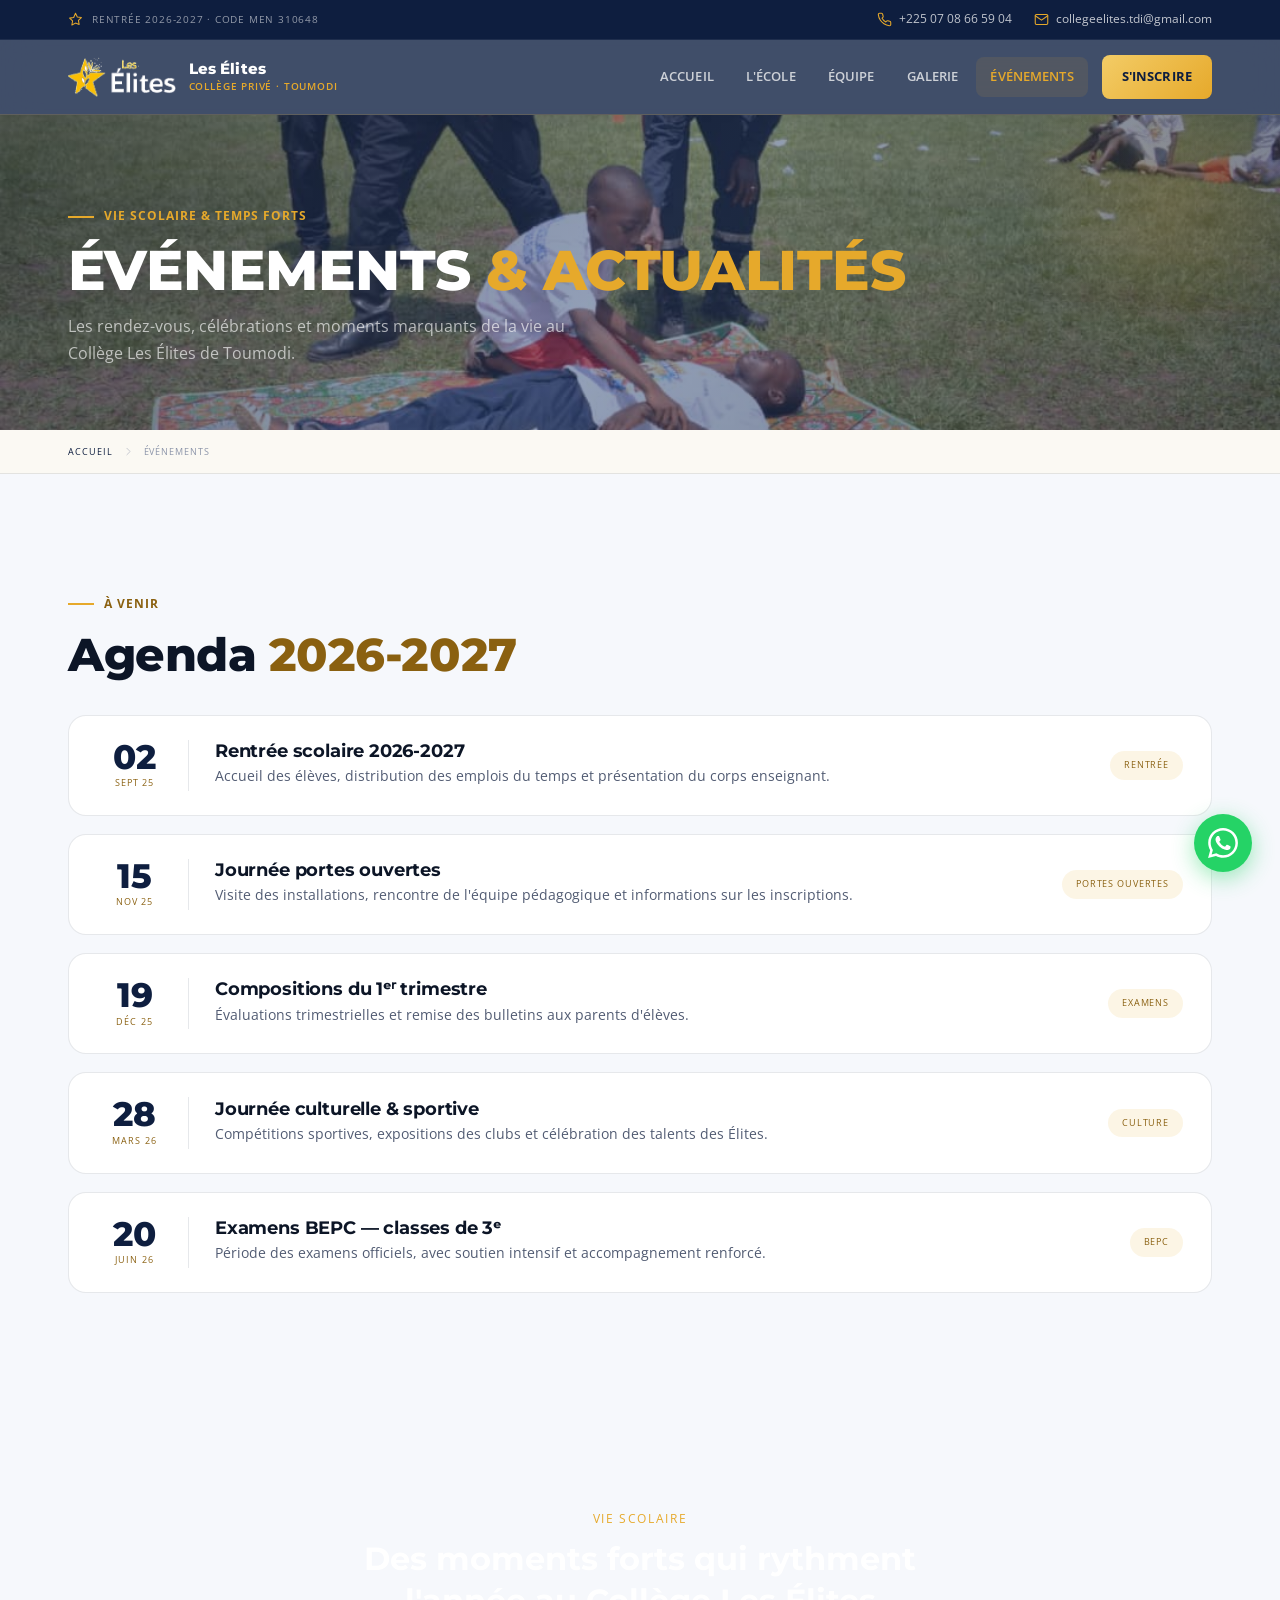
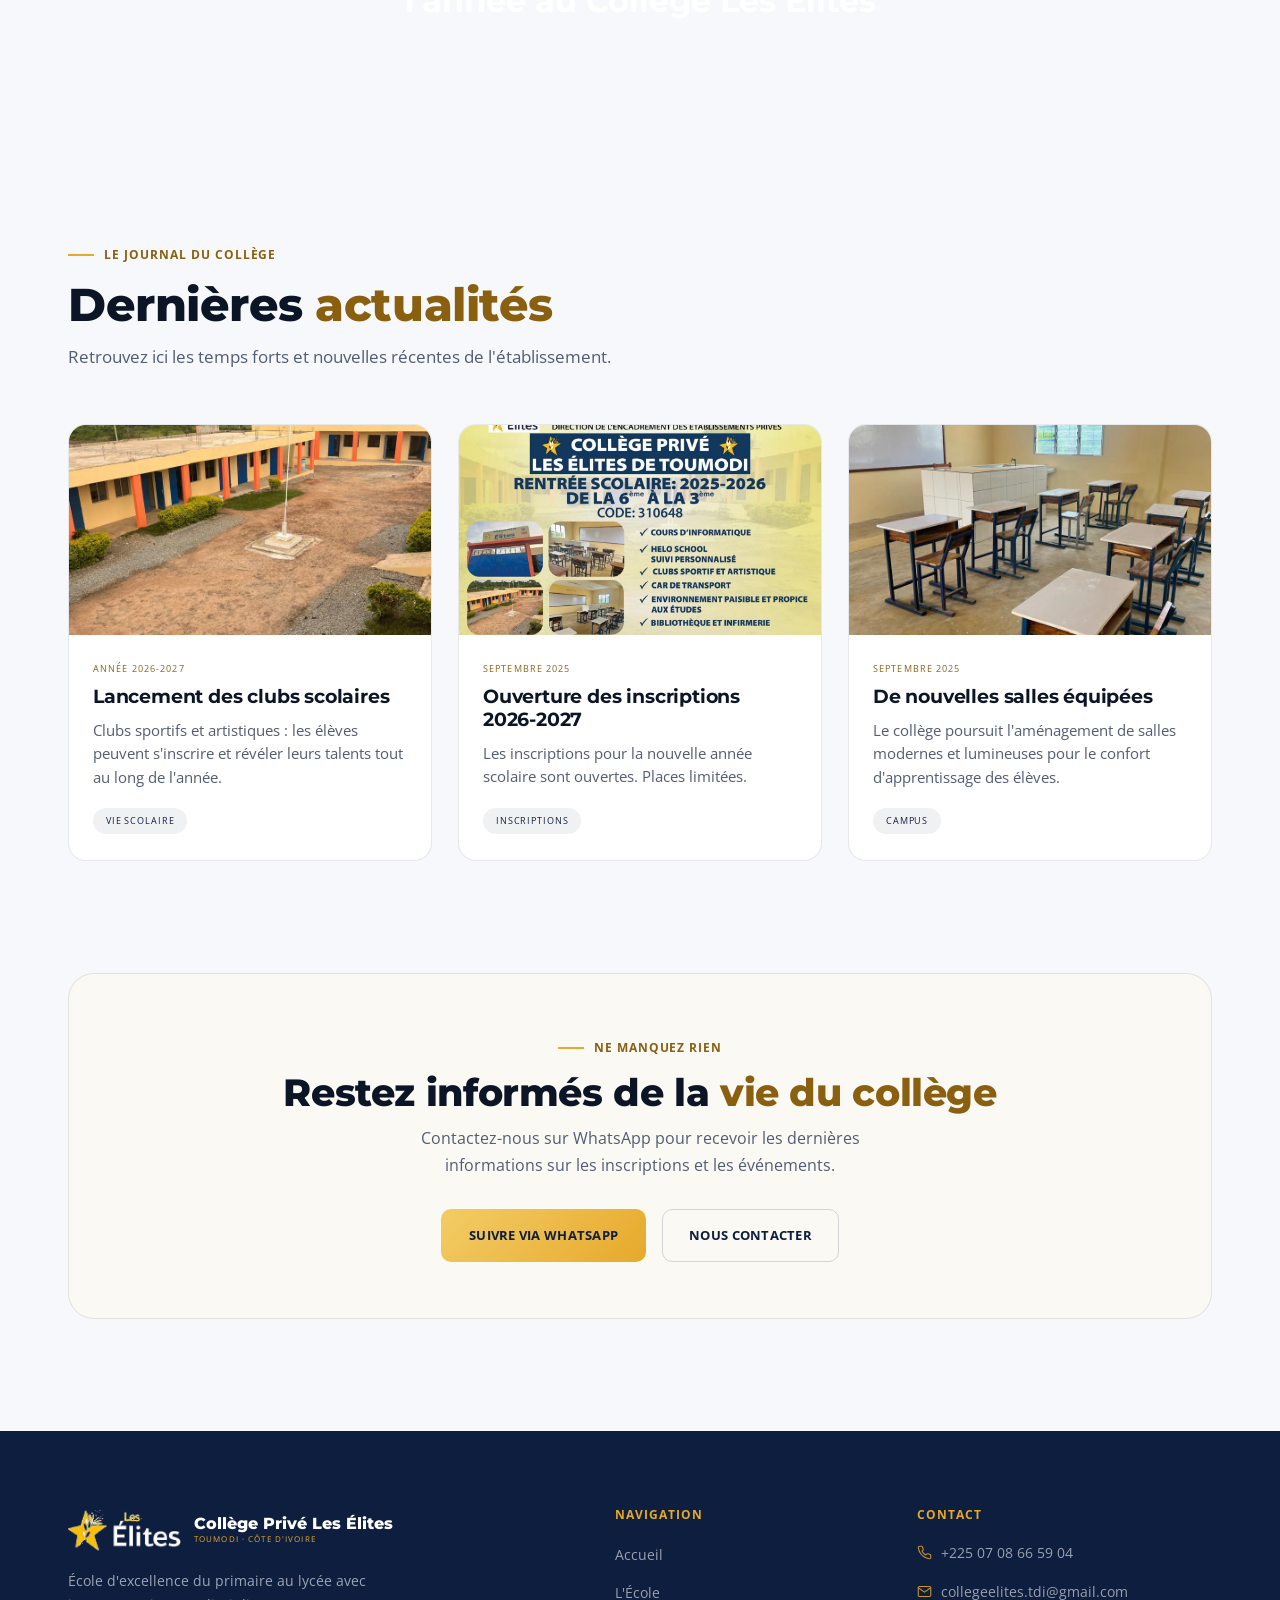
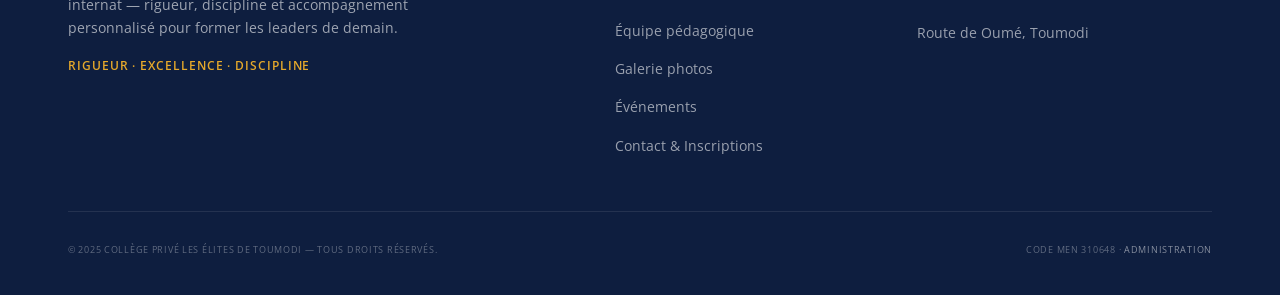
<file: evenements.html>
﻿<!doctype html>
<html lang="fr">
<head>
<meta charset="UTF-8">
<meta name="viewport" content="width=device-width, initial-scale=1.0">
<title>Actualités & Événements — École Privée Les Élites Toumodi | Inscription 2026-2027</title>
<meta name="description" content="Actualités et événements de l'école privée Les Élites de Toumodi : rentrée 2026-2027, portes ouvertes, BEPC, vie scolaire. Inscription collège Côte d'Ivoire ouverte.">
<link rel="canonical" href="https://collegesleselitestoumodi.ci/evenements.html">
<meta property="og:title" content="Événements & Actualités — Les Élites de Toumodi">
<meta property="og:image" content="img/flyers2.jpeg">
<meta name="theme-color" content="#0E1E3F">
<link rel="icon" type="image/png" href="img/favicon.png">
<link rel="preconnect" href="https://fonts.googleapis.com">
<link rel="preconnect" href="https://fonts.gstatic.com" crossorigin>
<link rel="stylesheet" href="shared.css">
</head>
<body>

<!-- ══ Topbar ══ -->
<div class="topbar"><div class="topbar-in">
  <span class="tb-left"><svg class="ic" viewBox="0 0 24 24"><path d="M12 2l2.9 5.88 6.49.94-4.7 4.58 1.11 6.46L12 17.77l-5.8 3.05 1.11-6.46-4.7-4.58 6.49-.94L12 2z"/></svg> Rentrée 2026-2027 · Code MEN 310648</span>
  <div class="topbar-contact">
    <a href="tel:+2250711766284"><svg class="ic" viewBox="0 0 24 24"><path d="M22 16.92v3a2 2 0 0 1-2.18 2 19.79 19.79 0 0 1-8.63-3.07 19.5 19.5 0 0 1-6-6 19.79 19.79 0 0 1-3.07-8.67A2 2 0 0 1 4.11 2h3a2 2 0 0 1 2 1.72c.13.96.36 1.9.7 2.81a2 2 0 0 1-.45 2.11L8.09 9.91a16 16 0 0 0 6 6l1.27-1.27a2 2 0 0 1 2.11-.45c.91.34 1.85.57 2.81.7A2 2 0 0 1 22 16.92z"/></svg><span id="cms-tel">+225 07 08 66 59 04</span></a>
    <a href="mailto:collegeelites.tdi@gmail.com"><svg class="ic" viewBox="0 0 24 24"><rect x="2" y="4" width="20" height="16" rx="2"/><path d="m2 6 10 7L22 6"/></svg><span id="cms-email">collegeelites.tdi@gmail.com</span></a>
  </div>
</div></div>

<!-- ══ Nav ══ -->
<nav class="nav"><div class="nav-in">
  <a class="nav-brand" href="index.html"><img class="nav-brand-mark" src="img/logo-mark-white.png" alt="Les Élites"><span class="nav-brand-name">Les Élites<span>Collège Privé · Toumodi</span></span></a>
  <div class="nav-links">
    <a href="index.html">Accueil</a>
    <a href="index.html#ecole">L'École</a>
    <a href="equipe.html">Équipe</a>
    <a href="galerie.html">Galerie</a>
    <a href="evenements.html" class="active">Événements</a>
    <a href="contact.html" class="nav-cta">S'inscrire</a>
  </div>
  <button class="hamburger" aria-label="Menu" onclick="document.getElementById('mob').classList.add('open')"><span></span><span></span><span></span></button>
</div></nav>

<!-- ══ Mobile overlay ══ -->
<div class="mob-overlay" id="mob" role="dialog" aria-modal="true" aria-label="Menu">
  <button class="mob-close" aria-label="Fermer" onclick="closeMob()"><svg class="ic" viewBox="0 0 24 24"><path d="M18 6 6 18M6 6l12 12"/></svg></button>
  <a class="mob-link" href="index.html" onclick="closeMob()">Accueil <svg class="ic" viewBox="0 0 24 24"><path d="m9 6 6 6-6 6"/></svg></a>
  <a class="mob-link" href="index.html#ecole" onclick="closeMob()">L'École <svg class="ic" viewBox="0 0 24 24"><path d="m9 6 6 6-6 6"/></svg></a>
  <a class="mob-link" href="equipe.html" onclick="closeMob()">Équipe <svg class="ic" viewBox="0 0 24 24"><path d="m9 6 6 6-6 6"/></svg></a>
  <a class="mob-link" href="galerie.html" onclick="closeMob()">Galerie <svg class="ic" viewBox="0 0 24 24"><path d="m9 6 6 6-6 6"/></svg></a>
  <a class="mob-link" href="evenements.html" onclick="closeMob()">Événements <svg class="ic" viewBox="0 0 24 24"><path d="m9 6 6 6-6 6"/></svg></a>
  <a class="mob-link" href="contact.html" onclick="closeMob()">Contact & Inscriptions <svg class="ic" viewBox="0 0 24 24"><path d="m9 6 6 6-6 6"/></svg></a>
</div>

<!-- ══ Banner ══ -->
<div class="page-banner has-photo" style="--pb-img:url('img/bg-civisme.jpeg')"><div class="inner">
  <span class="eyebrow">Vie scolaire &amp; temps forts</span>
  <h1>Événements <em>&amp; actualités</em></h1>
  <p>Les rendez-vous, célébrations et moments marquants de la vie au Collège Les Élites de Toumodi.</p>
</div></div>

<!-- ══ Breadcrumb ══ -->
<div class="breadcrumb"><div class="breadcrumb-in">
  <a href="index.html">Accueil</a><svg class="ic" viewBox="0 0 24 24"><path d="m9 6 6 6-6 6"/></svg><span>Événements</span>
</div></div>

<!-- ══ Agenda à venir ══ -->
<section class="sec events">
  <div class="inner">
    <div class="section-head rv">
      <span class="eyebrow">À venir</span>
      <h2>Agenda <em>2026-2027</em></h2>
    </div>
    <div class="ev-list" style="margin-top:36px">
      <div class="ev-row rv">
        <div class="ev-date"><div class="d">02</div><div class="m">Sept 25</div></div>
        <div class="ev-body"><h4>Rentrée scolaire 2026-2027</h4><p>Accueil des élèves, distribution des emplois du temps et présentation du corps enseignant.</p></div>
        <span class="ev-tag">Rentrée</span>
      </div>
      <div class="ev-row rv d1">
        <div class="ev-date"><div class="d">15</div><div class="m">Nov 25</div></div>
        <div class="ev-body"><h4>Journée portes ouvertes</h4><p>Visite des installations, rencontre de l'équipe pédagogique et informations sur les inscriptions.</p></div>
        <span class="ev-tag">Portes ouvertes</span>
      </div>
      <div class="ev-row rv d2">
        <div class="ev-date"><div class="d">19</div><div class="m">Déc 25</div></div>
        <div class="ev-body"><h4>Compositions du 1ᵉʳ trimestre</h4><p>Évaluations trimestrielles et remise des bulletins aux parents d'élèves.</p></div>
        <span class="ev-tag">Examens</span>
      </div>
      <div class="ev-row rv d3">
        <div class="ev-date"><div class="d">28</div><div class="m">Mars 26</div></div>
        <div class="ev-body"><h4>Journée culturelle &amp; sportive</h4><p>Compétitions sportives, expositions des clubs et célébration des talents des Élites.</p></div>
        <span class="ev-tag">Culture</span>
      </div>
      <div class="ev-row rv d4">
        <div class="ev-date"><div class="d">20</div><div class="m">Juin 26</div></div>
        <div class="ev-body"><h4>Examens BEPC — classes de 3ᵉ</h4><p>Période des examens officiels, avec soutien intensif et accompagnement renforcé.</p></div>
        <span class="ev-tag">BEPC</span>
      </div>
    </div>
  </div>
</section>

<!-- ══ Bandeau photo ══ -->
<div class="photo-band" style="--pb2-img:url('img/bg-civisme2.jpeg')">
  <div class="photo-band-caption">
    <span>Vie scolaire</span>
    <p>Des moments forts qui rythment l'année au Collège Les Élites</p>
  </div>
</div>

<!-- ══ Actualités (CMS) ══ -->
<section class="sec atouts">
  <div class="inner">
    <div class="section-head rv">
      <span class="eyebrow">Le journal du collège</span>
      <h2>Dernières <em>actualités</em></h2>
      <p>Retrouvez ici les temps forts et nouvelles récentes de l'établissement.</p>
    </div>
    <div class="ev-cards" id="cms-events-grid">
      <!-- Hydraté depuis le CMS · contenu statique de secours ci-dessous -->
      <article class="ev-card rv d1">
        <img src="img/flyers2.jpeg" alt="Rentrée scolaire 2026-2027" loading="lazy">
        <div class="ev-card-body">
          <div class="ev-card-date">Septembre 2025</div>
          <h2 class="ev-card-title">Ouverture des inscriptions 2026-2027</h2>
          <p class="ev-card-text">Les inscriptions pour la nouvelle année scolaire sont ouvertes. Places limitées.</p>
          <span class="ev-card-tag">Inscriptions</span>
        </div>
      </article>
      <article class="ev-card rv d2">
        <img src="img/image-salle_de_classe.jpeg" alt="Salles de classe équipées" loading="lazy">
        <div class="ev-card-body">
          <div class="ev-card-date">Septembre 2025</div>
          <h2 class="ev-card-title">De nouvelles salles équipées</h2>
          <p class="ev-card-text">Le collège poursuit l'aménagement de salles modernes et lumineuses pour le confort d'apprentissage des élèves.</p>
          <span class="ev-card-tag">Campus</span>
        </div>
      </article>
      <article class="ev-card rv d3">
        <img src="img/image-cours.jpeg" alt="Campus paisible des Élites" loading="lazy">
        <div class="ev-card-body">
          <div class="ev-card-date">Année 2026-2027</div>
          <h2 class="ev-card-title">Lancement des clubs scolaires</h2>
          <p class="ev-card-text">Clubs sportifs et artistiques : les élèves peuvent s'inscrire et révéler leurs talents tout au long de l'année.</p>
          <span class="ev-card-tag">Vie scolaire</span>
        </div>
      </article>
    </div>
  </div>
</section>

<!-- ══ CTA ══ -->
<section class="sec" style="padding-top:0">
  <div class="inner">
    <div class="cta-band rv">
      <span class="eyebrow center">Ne manquez rien</span>
      <h2>Restez informés de la <em>vie du collège</em></h2>
      <p>Contactez-nous sur WhatsApp pour recevoir les dernières informations sur les inscriptions et les événements.</p>
      <div class="cta-actions">
        <a href="https://wa.me/2250711766284" target="_blank" rel="noopener" class="btn-p">Suivre via WhatsApp</a>
        <a href="contact.html" class="btn-outline">Nous contacter</a>
      </div>
    </div>
  </div>
</section>

<!-- ══ Footer ══ -->
<footer><div class="inner">
  <div class="footer-grid">
    <div class="footer-brand">
      <div class="fb-top"><img src="img/logo-mark-white.png" alt="Les Élites"><strong>Collège Privé Les Élites<span>Toumodi · Côte d'Ivoire</span></strong></div>
      <p>École d'excellence du primaire au lycée avec internat — rigueur, discipline et accompagnement personnalisé pour former les leaders de demain.</p>
      <div class="footer-tagline">Rigueur · Excellence · Discipline</div>
    </div>
    <div class="footer-col"><h4>Navigation</h4><ul>
      <li><a href="index.html">Accueil</a></li><li><a href="index.html#ecole">L'École</a></li>
      <li><a href="equipe.html">Équipe pédagogique</a></li><li><a href="galerie.html">Galerie photos</a></li>
      <li><a href="evenements.html">Événements</a></li><li><a href="contact.html">Contact &amp; Inscriptions</a></li>
    </ul></div>
    <div class="footer-col"><h4>Contact</h4><ul>
      <li><a href="tel:+2250711766284"><svg class="ic" viewBox="0 0 24 24"><path d="M22 16.92v3a2 2 0 0 1-2.18 2 19.79 19.79 0 0 1-8.63-3.07 19.5 19.5 0 0 1-6-6 19.79 19.79 0 0 1-3.07-8.67A2 2 0 0 1 4.11 2h3a2 2 0 0 1 2 1.72c.13.96.36 1.9.7 2.81a2 2 0 0 1-.45 2.11L8.09 9.91a16 16 0 0 0 6 6l1.27-1.27a2 2 0 0 1 2.11-.45c.91.34 1.85.57 2.81.7A2 2 0 0 1 22 16.92z"/></svg>+225 07 08 66 59 04</a></li>
      <li><a href="mailto:collegeelites.tdi@gmail.com"><svg class="ic" viewBox="0 0 24 24"><rect x="2" y="4" width="20" height="16" rx="2"/><path d="m2 6 10 7L22 6"/></svg>collegeelites.tdi@gmail.com</a></li>
      <li><a href="https://wa.me/2250711766284" target="_blank" rel="noopener">Route de Oumé, Toumodi</a></li>
    </ul></div>
  </div>
  <div class="footer-bottom"><span>© 2025 Collège Privé Les Élites de Toumodi — Tous droits réservés.</span><span>Code MEN 310648 · <a href="admin/">Administration</a></span></div>
</div></footer>

<a class="wa-float" href="https://wa.me/2250711766284" target="_blank" rel="noopener" aria-label="WhatsApp"><svg viewBox="0 0 24 24"><path d="M.057 24l1.687-6.163c-1.041-1.804-1.588-3.849-1.587-5.946.003-6.556 5.338-11.891 11.893-11.891 3.181.001 6.167 1.24 8.413 3.488 2.245 2.248 3.481 5.236 3.48 8.414-.003 6.557-5.338 11.892-11.893 11.892-1.99-.001-3.951-.5-5.688-1.448l-6.305 1.654zm6.597-3.807c1.676.995 3.276 1.591 5.392 1.592 5.448 0 9.886-4.434 9.889-9.885.002-5.462-4.415-9.89-9.881-9.892-5.452 0-9.887 4.434-9.889 9.884-.001 2.225.651 3.891 1.746 5.634l-.999 3.648 3.742-.981zm11.387-5.464c-.074-.124-.272-.198-.57-.347-.297-.149-1.758-.868-2.031-.967-.272-.099-.47-.149-.669.149-.198.297-.768.967-.941 1.165-.173.198-.345.223-.643.074-.297-.149-1.255-.462-2.39-1.475-.883-.788-1.48-1.761-1.653-2.059-.173-.297-.018-.458.13-.606.134-.133.297-.347.446-.521.151-.172.2-.296.3-.495.099-.198.05-.372-.025-.521-.075-.148-.669-1.611-.916-2.206-.242-.579-.487-.501-.669-.51-.173-.008-.371-.01-.57-.01-.198 0-.52.074-.792.372-.272.297-1.04 1.016-1.04 2.479 0 1.462 1.065 2.875 1.213 3.074.149.198 2.095 3.2 5.076 4.487.709.306 1.263.489 1.694.626.712.226 1.36.194 1.872.118.571-.085 1.758-.719 2.006-1.413.248-.694.248-1.289.173-1.413z"/></svg></a>

<script src="cms.js"></script>
<script src="cms-hydrate.js"></script>
<script src="shared.js"></script>
</body>
</html>
</file>
<file: shared.css>
@import url('https://fonts.googleapis.com/css2?family=Montserrat:wght@500;600;700;800&family=Open+Sans:wght@400;500;600;700;800&display=swap');

/* ── Empêche le scroll horizontal sur toutes les pages ── */
html { overflow-x: hidden; }
body { overflow-x: hidden; }

/* ═══════════════════════════════════════════════════════════
   COLLÈGE PRIVÉ LES ÉLITES DE TOUMODI — Design System
   Navy + Or · Institutionnel premium · zéro emoji (icônes SVG)
═══════════════════════════════════════════════════════════ */
:root {
  /* Fonts */
  --disp: 'Montserrat', sans-serif;
  --ui:   'Open Sans', sans-serif;
  --lbl:  'Open Sans', sans-serif;

  /* Navy scale */
  --navy:     #0E1E3F;
  --navy-700: #15294F;
  --navy-600: #1E3A6B;
  --blue:     #21408A;

  /* Gold scale */
  --gold:      #E6A92B;   /* brand gold — accents on dark */
  --gold-soft: #F3CC66;
  --gold-ink:  #8A6010;   /* readable gold on light surfaces */

  /* Neutrals */
  --paper:   #F6F8FC;
  --cream:   #FBF9F3;
  --surface: #FFFFFF;
  --ink:     #0C1526;
  --muted:   #525C73;
  --mid:     #8A93A8;
  --line:    rgba(14,30,63,.10);
  --line-2:  rgba(14,30,63,.16);

  /* Shape & depth */
  --rad:    10px;
  --rad-lg: 18px;
  --rad-xl: 26px;
  --shadow:    0 1px 2px rgba(14,30,63,.04), 0 8px 24px rgba(14,30,63,.07);
  --shadow-lg: 0 8px 24px rgba(14,30,63,.10), 0 30px 60px rgba(14,30,63,.13);
  --shadow-gold: 0 10px 30px rgba(230,169,43,.30);

  --maxw: 1200px;
}

/* ── Reset & base ── */
*, *::before, *::after { box-sizing: border-box; margin: 0; padding: 0; }
html { scroll-behavior: smooth; -webkit-text-size-adjust: 100%; }
body {
  background: var(--paper);
  color: var(--ink);
  font-family: var(--ui);
  font-size: 16px;
  line-height: 1.7;
  -webkit-font-smoothing: antialiased;
  text-rendering: optimizeLegibility;
  overflow-x: hidden;
}
h1, h2, h3, h4 { font-family: var(--disp); line-height: 1.04; letter-spacing: -.01em; }
a { color: var(--gold-ink); text-decoration: none; }
img { max-width: 100%; display: block; }
::selection { background: var(--gold); color: var(--navy); }

/* ── SVG icon primitives ── */
.ic { width: 22px; height: 22px; stroke: currentColor; fill: none;
  stroke-width: 1.7; stroke-linecap: round; stroke-linejoin: round; flex-shrink: 0; }
.icon-chip {
  width: 56px; height: 56px; border-radius: 14px;
  display: inline-flex; align-items: center; justify-content: center;
  background: linear-gradient(150deg, rgba(230,169,43,.16), rgba(230,169,43,.06));
  color: var(--gold-ink); border: 1px solid rgba(230,169,43,.28);
}
.icon-chip .ic { width: 26px; height: 26px; stroke-width: 1.6; }

/* ── Layout ── */
.inner { max-width: var(--maxw); margin: 0 auto; padding: 0 28px; }
.sec { padding: 112px 0; }
.text-c { text-align: center; }
.eyebrow {
  font-family: var(--lbl); font-size: .76rem; font-weight: 700;
  letter-spacing: .08em; text-transform: uppercase; color: var(--gold-ink);
  display: inline-flex; align-items: center; gap: 10px;
}
.eyebrow::before { content: ''; width: 26px; height: 2px; background: var(--gold); display: inline-block; }
.eyebrow.center { justify-content: center; }
h1 em, h2 em, h3 em { font-style: normal; color: var(--gold-ink); }
.section-head { max-width: 640px; }
.section-head h2 { font-size: clamp(1.9rem, 3.6vw, 2.9rem); font-weight: 800; margin: 16px 0 14px; }
.section-head p { color: var(--muted); font-size: 1.04rem; }
.section-head.center { margin-inline: auto; }

/* ── Buttons ── */
.btn-p {
  display: inline-flex; align-items: center; gap: .6rem;
  background: linear-gradient(135deg, var(--gold-soft), var(--gold));
  color: var(--navy); font-family: var(--lbl); font-size: .84rem; font-weight: 700;
  letter-spacing: .02em; text-transform: uppercase;
  padding: 15px 28px; border: none; border-radius: var(--rad); cursor: pointer;
  transition: transform .16s ease, box-shadow .16s ease; white-space: nowrap;
}
.btn-p:hover { transform: translateY(-2px); box-shadow: var(--shadow-gold); color: var(--navy); }
.btn-p .ic { width: 18px; height: 18px; }
.btn-navy {
  display: inline-flex; align-items: center; gap: .6rem;
  background: var(--navy); color: #fff; font-family: var(--lbl); font-size: .84rem; font-weight: 700;
  letter-spacing: .02em; text-transform: uppercase; padding: 15px 28px;
  border: none; border-radius: var(--rad); cursor: pointer; transition: transform .16s, box-shadow .16s;
}
.btn-navy:hover { transform: translateY(-2px); box-shadow: var(--shadow-lg); color: #fff; }
.btn-outline {
  display: inline-flex; align-items: center; gap: .55rem;
  color: var(--navy); font-family: var(--lbl); font-size: .84rem; font-weight: 700;
  letter-spacing: .02em; text-transform: uppercase; padding: 13px 26px;
  border: 1.5px solid var(--line-2); border-radius: var(--rad); cursor: pointer;
  background: transparent; transition: border-color .18s, color .18s, background .18s;
}
.btn-outline:hover { border-color: var(--navy); background: var(--navy); color: #fff; }
.btn-text {
  display: inline-flex; align-items: center; gap: .5rem;
  font-family: var(--lbl); font-size: .82rem; font-weight: 700; letter-spacing: .02em; text-transform: uppercase;
  color: var(--navy); border-bottom: 2px solid transparent; padding-bottom: 3px; transition: gap .18s, border-color .18s;
}
.btn-text:hover { gap: .8rem; border-bottom-color: var(--gold); }
.btn-text .ic { width: 16px; height: 16px; }

/* ── Topbar ── */
.topbar { background: var(--navy); color: rgba(255,255,255,.72); font-size: .76rem; border-bottom: 1px solid rgba(255,255,255,.07); }
.topbar-in { max-width: var(--maxw); margin: 0 auto; padding: 9px 28px; display: flex; align-items: center; justify-content: space-between; gap: 18px; flex-wrap: wrap; }
.topbar-in .tb-left { display: inline-flex; align-items: center; gap: 9px; font-family: var(--lbl); font-size: .62rem; letter-spacing: .08em; text-transform: uppercase; color: rgba(255,255,255,.55); }
.topbar-in .tb-left .ic { width: 15px; height: 15px; color: var(--gold); }
.topbar-contact { display: inline-flex; gap: 22px; align-items: center; flex-wrap: wrap; }
.topbar-contact a { color: rgba(255,255,255,.74); display: inline-flex; align-items: center; gap: 7px; transition: color .18s; }
.topbar-contact a .ic { width: 15px; height: 15px; color: var(--gold); }
.topbar-contact a:hover { color: #fff; }
@media(max-width:760px){ .topbar-in .tb-left{display:none} .topbar-in{justify-content:center} }

/* ── Splash ── */
#splash {
  position: fixed; inset: 0; z-index: 9999;
  background: radial-gradient(120% 120% at 50% 0%, var(--navy-700) 0%, var(--navy) 60%);
  display: flex; flex-direction: column; align-items: center; justify-content: center;
  transition: opacity .7s cubic-bezier(.4,0,.2,1), visibility .7s;
}
#splash.hide { opacity: 0; visibility: hidden; pointer-events: none; }
.sp-mark { width: 96px; height: auto; margin-bottom: 22px; animation: spPop .8s cubic-bezier(.16,1,.3,1) both; filter: drop-shadow(0 12px 30px rgba(0,0,0,.4)); }
.sp-name { font-family: var(--disp); font-weight: 800; font-size: 1.15rem; color: #fff; text-transform: uppercase; letter-spacing: .04em; text-align: center; line-height: 1.18; animation: spIn .7s .1s both; }
.sp-name span { display: block; font-family: var(--lbl); font-size: .64rem; font-weight: 600; color: var(--gold); letter-spacing: .12em; margin-top: 9px; }
.sp-bar { width: 0; height: 3px; background: linear-gradient(90deg, var(--gold), var(--gold-soft)); border-radius: 2px; margin-top: 22px; animation: spBar 1s .26s cubic-bezier(.16,1,.3,1) both; }
@keyframes spIn { from{opacity:0;transform:translateY(14px)} to{opacity:1;transform:none} }
@keyframes spPop { from{opacity:0;transform:scale(.86)} to{opacity:1;transform:none} }
@keyframes spBar { from{width:0} to{width:68px} }

/* ── Nav (glass) ── */
.nav { position: sticky; top: 0; z-index: 600; background: rgba(14,30,63,.78); backdrop-filter: blur(18px) saturate(140%); -webkit-backdrop-filter: blur(18px) saturate(140%); border-bottom: 1px solid rgba(230,169,43,.18); }
.nav-in { max-width: var(--maxw); margin: 0 auto; padding: 0 28px; height: 74px; display: flex; align-items: center; justify-content: space-between; }
.nav-brand { display: flex; align-items: center; gap: 13px; }
.nav-brand-mark { height: 40px; width: auto; }
.nav-brand-name { font-family: var(--disp); font-weight: 800; font-size: .92rem; color: #fff; line-height: 1.08; letter-spacing: .01em; }
.nav-brand-name span { display: block; font-family: var(--lbl); font-size: .64rem; font-weight: 600; color: var(--gold); letter-spacing: .08em; text-transform: uppercase; margin-top: 3px; }
.nav-links { display: flex; align-items: center; gap: 4px; }
.nav-links a { font-family: var(--lbl); font-size: .8rem; font-weight: 600; letter-spacing: .01em; text-transform: uppercase; color: rgba(255,255,255,.74); padding: 9px 14px; border-radius: 8px; transition: color .18s, background .18s; }
.nav-links a:hover, .nav-links a.active { color: var(--gold); background: rgba(230,169,43,.1); }
.nav-links .nav-cta { margin-left: 10px; background: linear-gradient(135deg, var(--gold-soft), var(--gold)); color: var(--navy) !important; font-weight: 700; padding: 11px 20px; }
.nav-links .nav-cta:hover { transform: translateY(-1px); box-shadow: var(--shadow-gold); background: linear-gradient(135deg, var(--gold-soft), var(--gold)); }
.hamburger { display: none; flex-direction: column; gap: 5px; background: none; border: none; cursor: pointer; padding: 10px; }
.hamburger span { display: block; width: 25px; height: 2px; background: #fff; border-radius: 2px; transition: .3s; }
@media(max-width:980px){ .nav-links{display:none} .hamburger{display:flex} }

/* ── Mobile overlay ── */
.mob-overlay { position: fixed; inset: 0; z-index: 9998; background: var(--navy); transform: translateX(100%); transition: transform .38s cubic-bezier(.4,0,.2,1); overflow-y: auto; padding: 90px 36px 48px; }
.mob-overlay.open { transform: translateX(0); }
.mob-close { position: absolute; top: 22px; right: 22px; width: 50px; height: 50px; border-radius: 50%; background: var(--gold); color: var(--navy); border: none; cursor: pointer; display: flex; align-items: center; justify-content: center; transition: transform .25s; }
.mob-close .ic { width: 24px; height: 24px; stroke-width: 2.2; }
.mob-close:hover { transform: rotate(90deg); }
.mob-overlay a.mob-link { display: flex; align-items: center; justify-content: space-between; font-family: var(--disp); font-size: 1.7rem; font-weight: 700; color: #fff; padding: 1.05rem 0; border-bottom: 1px solid rgba(255,255,255,.1); }
.mob-overlay a.mob-link .ic { color: var(--gold); width: 20px; height: 20px; opacity: .7; }
.mob-overlay a.mob-link:hover { color: var(--gold); }
.mob-contact { margin-top: 34px; display: flex; flex-direction: column; gap: 12px; }
.mob-contact a { display: inline-flex; align-items: center; gap: 10px; font-family: var(--lbl); font-size: .72rem; color: rgba(255,255,255,.6); letter-spacing: .04em; }
.mob-contact a .ic { width: 16px; height: 16px; color: var(--gold); }
.mob-contact a:hover { color: var(--gold); }

/* ── Hero ── */
#hero { position: relative; min-height: 86vh; display: flex; align-items: center; overflow: hidden; background: var(--navy); }
.hero-in { position: relative; z-index: 2; max-width: var(--maxw); margin: 0 auto; padding: 64px 28px 80px; display: grid; grid-template-columns: 1fr .92fr; gap: 56px; align-items: center; width: 100%; }
.hero-text .eyebrow { color: var(--gold); }
.hero-text .eyebrow::before { background: var(--gold); }
.hero-title { font-size: clamp(2.3rem, 4.4vw, 3.6rem); font-weight: 800; color: #fff; line-height: 1.08; margin: 20px 0 22px; letter-spacing: -.01em; }
.hero-title em { color: var(--gold); font-style: normal; }
.hero-sub { font-size: 1.08rem; color: rgba(255,255,255,.72); margin-bottom: 36px; max-width: 480px; }
.hero-ctas { display: flex; gap: 16px; flex-wrap: wrap; align-items: center; }
.hero-ctas .btn-ghost { display: inline-flex; align-items: center; gap: .55rem; color: rgba(255,255,255,.82); font-family: var(--lbl); font-size: .82rem; font-weight: 700; letter-spacing: .03em; text-transform: uppercase; border-bottom: 2px solid transparent; padding-bottom: 3px; transition: gap .18s, border-color .18s, color .18s; }
.hero-ctas .btn-ghost .ic { width: 16px; height: 16px; }
.hero-ctas .btn-ghost:hover { color: var(--gold); border-bottom-color: var(--gold); gap: .8rem; }
.hero-vals { display: flex; gap: 14px; margin-top: 46px; padding-top: 30px; border-top: 1px solid rgba(255,255,255,.13); flex-wrap: wrap; }
.hero-val { display: inline-flex; align-items: center; gap: 11px; }
.hero-val .ic { color: var(--gold); width: 22px; height: 22px; }
.hero-val span { font-family: var(--lbl); font-size: .76rem; font-weight: 600; letter-spacing: .03em; text-transform: uppercase; color: rgba(255,255,255,.7); }

/* ── Hero carousel (visual) ── */
.hero-visual { position: relative; }
.hero-carousel { position: relative; border-radius: var(--rad-xl); overflow: hidden; box-shadow: 0 30px 70px rgba(0,0,0,.5); border: 1px solid rgba(255,255,255,.1); aspect-ratio: 4/5; background: var(--navy-700); }
.hc-slide { position: absolute; inset: 0; opacity: 0; transition: opacity 1s ease; }
.hc-slide.active { opacity: 1; }
.hc-slide img { width: 100%; height: 100%; object-fit: contain; display: block; background: #0a1830; }
.hc-slide-cap { position: absolute; left: 0; right: 0; bottom: 0; padding: 48px 24px 22px; background: linear-gradient(to top, rgba(14,30,63,.95) 15%, rgba(14,30,63,.55) 65%, transparent); }
.hc-slide-cap .hc-tag { font-family: var(--lbl); font-size: .68rem; font-weight: 700; letter-spacing: .06em; text-transform: uppercase; color: var(--gold); display: block; }
.hc-slide-cap h3 { font-family: var(--disp); font-size: clamp(.95rem,1.8vw,1.18rem); font-weight: 700; color: #fff; margin-top: 6px; line-height: 1.25; }
.hc-dots { position: absolute; top: 18px; right: 18px; z-index: 3; display: flex; gap: 7px; }
.hc-dot { width: 8px; height: 8px; border-radius: 50%; background: rgba(255,255,255,.4); border: none; cursor: pointer; padding: 0; transition: background .2s, transform .2s; }
.hc-dot.active { background: var(--gold); transform: scale(1.25); }
.hc-arrow { position: absolute; top: 50%; transform: translateY(-50%); z-index: 3; width: 38px; height: 38px; border-radius: 50%; background: rgba(14,30,63,.55); backdrop-filter: blur(6px); border: 1px solid rgba(255,255,255,.18); color: #fff; display: flex; align-items: center; justify-content: center; cursor: pointer; transition: background .2s; }
.hc-arrow:hover { background: var(--gold); color: var(--navy); }
.hc-arrow .ic { width: 18px; height: 18px; }
.hc-arrow.prev { left: 14px; }
.hc-arrow.next { right: 14px; }
.hero-badge { position: absolute; top: 18px; right: 18px; z-index: 4; background: linear-gradient(135deg, var(--gold-soft), var(--gold)); color: var(--navy); padding: 14px 20px; border-radius: 14px; box-shadow: var(--shadow-gold); }
.hero-badge strong { display: block; font-family: var(--disp); font-size: 1.5rem; font-weight: 800; line-height: 1; }
.hero-badge span { font-family: var(--lbl); font-size: .63rem; font-weight: 600; letter-spacing: .03em; text-transform: uppercase; opacity: .85; }
@media(max-width:980px){
  .hero-in { grid-template-columns:1fr; padding:40px 20px 48px; gap:32px; }
  .hero-carousel { aspect-ratio: 16/9; }
  .hero-badge { top: 12px; right: 12px; padding: 10px 16px; }
  .hero-badge strong { font-size: 1.3rem; }
  .hero-badge span { font-size: .6rem; }
  .hc-slide-cap { padding: 28px 18px 16px; }
  .hc-slide-cap h3 { font-size: .97rem; }
  .hero-title { font-size: clamp(2rem, 6vw, 3rem); }
}
@media(max-width:600px){
  .hero-in { padding: 32px 16px 40px; gap: 24px; }
  .hero-title { font-size: clamp(1.7rem, 7.5vw, 2.4rem); }
  .hero-sub { font-size: .94rem; }
  .hero-carousel { aspect-ratio: 4/3; }
  .hero-badge { top: 10px; right: 10px; padding: 8px 12px; border-radius: 10px; }
  .hero-badge strong { font-size: 1.1rem; }
  .hero-badge span { font-size: .56rem; }
  .hc-arrow { width: 32px; height: 32px; }
  .hc-slide-cap h3 { font-size: .88rem; }
  .hc-slide-cap { padding: 22px 14px 12px; }
}
@media(max-width:380px){
  .hero-title { font-size: 1.55rem; }
  .hero-sub { font-size: .88rem; }
  .hc-slide-cap .hc-tag { font-size: .58rem; }
  .hc-slide-cap h3 { font-size: .82rem; }
  .hero-badge { top: 8px; right: 8px; }
}

/* ── Stats band ── */
.stats { background: var(--navy-700); position: relative; }
.stats-in { max-width: var(--maxw); margin: 0 auto; padding: 0 28px; display: grid; grid-template-columns: repeat(4,1fr); }
.stat { padding: 52px 28px; text-align: center; border-right: 1px solid rgba(255,255,255,.08); position: relative; }
.stat:last-child { border-right: none; }
.stat .ic { color: var(--gold); width: 26px; height: 26px; margin: 0 auto 14px; }
.stat-num { font-family: var(--disp); font-size: 3rem; font-weight: 800; color: #fff; line-height: 1; }
.stat-num em { color: var(--gold); font-style: normal; }
.stat-label { font-family: var(--lbl); font-size: .74rem; font-weight: 600; letter-spacing: .06em; text-transform: uppercase; color: rgba(255,255,255,.55); margin-top: 11px; }
@media(max-width:720px){ .stats-in{grid-template-columns:repeat(2,1fr)} .stat:nth-child(2){border-right:none} .stat:nth-child(1),.stat:nth-child(2){border-bottom:1px solid rgba(255,255,255,.08)} }

/* ── About ── */
.about { background: var(--surface); }
.about-grid { display: grid; grid-template-columns: 1fr 1.08fr; gap: 76px; align-items: center; }
.about-media { position: relative; }
.about-media .frame { border-radius: var(--rad-xl); overflow: hidden; box-shadow: var(--shadow-lg); }
.about-media .frame img { width: 100%; height: 540px; object-fit: cover; }
.about-media .accent { position: absolute; inset: 18px -18px -18px 18px; border: 2px solid rgba(230,169,43,.4); border-radius: var(--rad-xl); z-index: -1; }
.about-tag { position: absolute; top: -22px; right: -18px; background: var(--navy); color: #fff; padding: 18px 22px; border-radius: 14px; box-shadow: var(--shadow-lg); border: 1px solid rgba(230,169,43,.25); text-align: center; }
.about-tag strong { font-family: var(--disp); font-size: 1.5rem; font-weight: 800; color: var(--gold); display: block; line-height: 1; }
.about-tag span { font-family: var(--lbl); font-size: .64rem; font-weight: 600; letter-spacing: .08em; text-transform: uppercase; color: rgba(255,255,255,.55); }
.about-body h2 { font-size: clamp(1.9rem, 3.6vw, 2.9rem); font-weight: 800; margin: 16px 0 18px; }
.about-body > p { color: var(--muted); margin-bottom: 15px; }
.values { margin-top: 30px; display: flex; flex-direction: column; gap: 12px; }
.value { display: flex; align-items: flex-start; gap: 18px; padding: 18px 20px; background: var(--cream); border: 1px solid var(--line); border-left: 3px solid var(--gold); border-radius: var(--rad); transition: transform .2s, box-shadow .2s; }
.value:hover { transform: translateX(5px); box-shadow: var(--shadow); }
.value .icon-chip { width: 48px; height: 48px; border-radius: 11px; }
.value .icon-chip .ic { width: 22px; height: 22px; }
.value h4 { font-family: var(--disp); font-weight: 700; font-size: 1.04rem; margin-bottom: 3px; }
.value p { font-size: .9rem; color: var(--muted); line-height: 1.5; }
@media(max-width:920px){ .about-grid{grid-template-columns:1fr; gap:54px} .about-media .accent{display:none} }

/* ── Mission quote band ── */
.mission { background: linear-gradient(135deg, var(--navy) 0%, var(--navy-600) 100%); position: relative; overflow: hidden; }
.mission::before { content:''; position:absolute; inset:0; background: radial-gradient(60% 100% at 100% 0%, rgba(230,169,43,.12), transparent 60%); }
.mission-in { position: relative; max-width: 860px; margin: 0 auto; text-align: center; padding: 92px 28px; }
.mission .quote-mark { color: var(--gold); width: 48px; height: 48px; margin: 0 auto 18px; opacity: .9; }
.mission blockquote { font-family: var(--disp); font-size: clamp(1.5rem, 3.2vw, 2.4rem); font-weight: 700; color: #fff; line-height: 1.3; }
.mission blockquote em { color: var(--gold); font-style: normal; }
.mission cite { display: block; margin-top: 24px; font-family: var(--lbl); font-size: .76rem; font-weight: 600; letter-spacing: .08em; text-transform: uppercase; color: rgba(255,255,255,.5); font-style: normal; }

/* ── Atouts (feature cards) ── */
.atouts { background: var(--paper); }
.atouts-grid { display: grid; grid-template-columns: repeat(3,1fr); gap: 24px; margin-top: 56px; }
.feature { background: var(--surface); border: 1px solid var(--line); border-radius: var(--rad-lg); padding: 38px 30px; position: relative; overflow: hidden; transition: transform .24s, box-shadow .24s, border-color .24s; }
.feature::before { content:''; position:absolute; top:0; left:0; right:0; height:3px; background: linear-gradient(90deg, var(--gold), var(--gold-soft)); transform: scaleX(0); transform-origin: left; transition: transform .3s; }
.feature:hover { transform: translateY(-8px); box-shadow: var(--shadow-lg); border-color: transparent; }
.feature:hover::before { transform: scaleX(1); }
.feature .icon-chip { margin-bottom: 22px; }
.feature h3 { font-size: 1.16rem; font-weight: 700; margin-bottom: 10px; }
.feature p { font-size: .92rem; color: var(--muted); line-height: 1.62; }
@media(max-width:920px){ .atouts-grid{grid-template-columns:repeat(2,1fr)} }
@media(max-width:560px){ .atouts-grid{grid-template-columns:1fr} }

/* ── Gallery preview (home) ── */
.gallery-prev { background: var(--surface); }
.gp-head { display: flex; align-items: flex-end; justify-content: space-between; flex-wrap: wrap; gap: 18px; margin-bottom: 46px; }
.gp-grid { display: grid; grid-template-columns: 2fr 1fr 1fr; grid-auto-rows: 320px; gap: 16px; }
.gp-item { border-radius: var(--rad-lg); overflow: hidden; position: relative; cursor: pointer; }
.gp-item img { width: 100%; height: 100%; object-fit: cover; transition: transform .55s cubic-bezier(.16,1,.3,1); }
.gp-item:hover img { transform: scale(1.07); }
.gp-item .gp-cap { position: absolute; left: 0; right: 0; bottom: 0; padding: 18px; background: linear-gradient(to top, rgba(14,30,63,.85), transparent); color: #fff; font-family: var(--lbl); font-size: .6rem; letter-spacing: .1em; text-transform: uppercase; opacity: 0; transform: translateY(8px); transition: opacity .3s, transform .3s; }
.gp-item:hover .gp-cap { opacity: 1; transform: none; }
@media(max-width:720px){ .gp-grid{grid-template-columns:1fr 1fr; grid-auto-rows:200px} .gp-item:first-child{grid-column:1/-1; grid-row:span 1} }

/* ── Admissions / Inscription ── */
.adm { background: linear-gradient(135deg, var(--navy) 0%, var(--navy-700) 100%); position: relative; overflow: hidden; }
.adm::before { content:''; position:absolute; top:-90px; right:-90px; width:360px; height:360px; background: radial-gradient(circle, rgba(230,169,43,.14), transparent 70%); }
.adm-in { position: relative; display: grid; grid-template-columns: 1fr 1fr; gap: 70px; align-items: start; }
.adm-text h2 { color: #fff; font-size: clamp(1.9rem,3.4vw,2.8rem); font-weight: 800; margin: 16px 0 14px; }
.adm-text h2 em { color: var(--gold); }
.adm-text > p { color: rgba(255,255,255,.72); margin-bottom: 34px; }
.tarifs { display: flex; flex-direction: column; gap: 13px; }
.tarif { display: flex; align-items: center; justify-content: space-between; gap: 16px; background: rgba(255,255,255,.06); border: 1px solid rgba(255,255,255,.12); border-radius: var(--rad); padding: 18px 22px; }
.tarif.feat { border-color: rgba(230,169,43,.4); background: rgba(230,169,43,.09); }
.tarif .t-l { font-family: var(--lbl); font-size: .6rem; letter-spacing: .1em; text-transform: uppercase; color: rgba(255,255,255,.6); }
.tarif .t-sub { font-size: .82rem; color: rgba(255,255,255,.45); margin-top: 3px; }
.tarif .t-amt { font-family: var(--disp); font-size: 1.4rem; font-weight: 800; color: var(--gold); white-space: nowrap; }
.tarif .t-amt small { font-size: .58em; opacity: .8; font-weight: 600; }
.adm-card { background: rgba(255,255,255,.05); border: 1px solid rgba(255,255,255,.13); border-radius: var(--rad-lg); padding: 44px 38px; }
.adm-card h3 { font-family: var(--disp); font-size: 1.4rem; color: #fff; margin: 12px 0 10px; }
.adm-card > p { color: rgba(255,255,255,.62); font-size: .92rem; margin-bottom: 28px; }
.steps { display: flex; flex-direction: column; gap: 16px; margin-bottom: 32px; }
.step { display: flex; align-items: center; gap: 16px; color: rgba(255,255,255,.78); font-size: .92rem; }
.step-n { width: 34px; height: 34px; border-radius: 50%; background: linear-gradient(135deg, var(--gold-soft), var(--gold)); color: var(--navy); display: flex; align-items: center; justify-content: center; font-family: var(--disp); font-weight: 800; font-size: .82rem; flex-shrink: 0; }
@media(max-width:920px){ .adm-in{grid-template-columns:1fr; gap:48px} }

/* ── Events preview / list ── */
.events { background: var(--paper); }
.ev-head { display: flex; align-items: flex-end; justify-content: space-between; flex-wrap: wrap; gap: 18px; margin-bottom: 46px; }
.ev-list { display: flex; flex-direction: column; gap: 18px; }
.ev-row { display: grid; grid-template-columns: 92px 1fr auto; align-items: center; gap: 26px; background: var(--surface); border: 1px solid var(--line); border-radius: var(--rad-lg); padding: 24px 28px; transition: transform .2s, box-shadow .2s; }
.ev-row:hover { transform: translateX(6px); box-shadow: var(--shadow); }
.ev-date { text-align: center; border-right: 1px solid var(--line); padding-right: 16px; }
.ev-date .d { font-family: var(--disp); font-size: 2.1rem; font-weight: 800; color: var(--navy); line-height: 1; }
.ev-date .m { font-family: var(--lbl); font-size: .54rem; letter-spacing: .12em; text-transform: uppercase; color: var(--gold-ink); margin-top: 3px; }
.ev-body h4 { font-family: var(--disp); font-size: 1.1rem; font-weight: 700; margin-bottom: 4px; }
.ev-body p { font-size: .9rem; color: var(--muted); }
.ev-tag { font-family: var(--lbl); font-size: .54rem; letter-spacing: .1em; text-transform: uppercase; background: rgba(230,169,43,.12); color: var(--gold-ink); padding: 7px 14px; border-radius: 30px; white-space: nowrap; }
@media(max-width:640px){ .ev-row{grid-template-columns:68px 1fr} .ev-tag{display:none} }

/* ── Events page cards (CMS hydrated) ── */
.ev-cards { display: grid; grid-template-columns: repeat(3,1fr); gap: 26px; margin-top: 52px; }
.ev-card { background: var(--surface); border: 1px solid var(--line); border-radius: var(--rad-lg); overflow: hidden; transition: transform .24s, box-shadow .24s; display: flex; flex-direction: column; }
.ev-card:hover { transform: translateY(-7px); box-shadow: var(--shadow-lg); }
.ev-card img { width: 100%; height: 210px; object-fit: cover; }
.ev-card-body { padding: 26px 24px; display: flex; flex-direction: column; flex: 1; }
.ev-card-date { font-family: var(--lbl); font-size: .58rem; letter-spacing: .12em; text-transform: uppercase; color: var(--gold-ink); margin-bottom: 10px; }
.ev-card-title { font-family: var(--disp); font-size: 1.18rem; font-weight: 700; margin-bottom: 10px; line-height: 1.2; }
.ev-card-text { font-size: .92rem; color: var(--muted); line-height: 1.6; flex: 1; }
.ev-card-tag { align-self: flex-start; margin-top: 18px; font-family: var(--lbl); font-size: .54rem; letter-spacing: .1em; text-transform: uppercase; background: rgba(14,30,63,.06); color: var(--navy); padding: 6px 13px; border-radius: 30px; }
@media(max-width:920px){ .ev-cards{grid-template-columns:repeat(2,1fr)} }
@media(max-width:560px){ .ev-cards{grid-template-columns:1fr} }

/* ── Contact ── */
.contact { background: var(--surface); }
.contact-grid { display: grid; grid-template-columns: 1fr 1.15fr; gap: 76px; }
.contact-info h2 { font-size: clamp(1.9rem,3.4vw,2.6rem); font-weight: 800; margin: 16px 0 16px; }
.contact-info > p { color: var(--muted); margin-bottom: 34px; }
.cdetails { display: flex; flex-direction: column; gap: 18px; }
.cdetail { display: flex; align-items: flex-start; gap: 16px; }
.cdetail .icon-chip { width: 50px; height: 50px; border-radius: 12px; }
.cdetail .icon-chip .ic { width: 22px; height: 22px; }
.cd-l { font-family: var(--lbl); font-size: .56rem; letter-spacing: .14em; text-transform: uppercase; color: var(--gold-ink); margin-bottom: 4px; }
.cd-v { font-size: .96rem; color: var(--ink); line-height: 1.55; }
.cd-v a { color: var(--navy); }
.cd-v a:hover { color: var(--gold-ink); }
.form-card { background: var(--cream); border: 1px solid var(--line); border-radius: var(--rad-lg); padding: 40px 38px; }
.contact-form { display: flex; flex-direction: column; gap: 17px; }
.form-row { display: grid; grid-template-columns: 1fr 1fr; gap: 16px; }
.field { display: flex; flex-direction: column; gap: 7px; }
.field label { font-family: var(--lbl); font-size: .58rem; letter-spacing: .12em; text-transform: uppercase; color: var(--muted); }
.field label .req { color: #C0392B; }
.field input, .field select, .field textarea { font-family: var(--ui); font-size: .96rem; color: var(--ink); background: var(--surface); border: 1.5px solid var(--line-2); border-radius: var(--rad); padding: 13px 15px; width: 100%; transition: border-color .2s, box-shadow .2s; }
.field input:focus, .field select:focus, .field textarea:focus { outline: none; border-color: var(--navy-600); box-shadow: 0 0 0 3px rgba(33,64,138,.12); }
.field textarea { resize: vertical; min-height: 120px; }
@media(max-width:920px){ .contact-grid{grid-template-columns:1fr; gap:48px} .form-row{grid-template-columns:1fr} }

/* ── Inscription steps strip ── */
.insc-steps { display: grid; grid-template-columns: repeat(3,1fr); gap: 14px; margin-bottom: 30px; }
.insc-step { background: var(--cream); border: 1px solid var(--line); border-radius: var(--rad); padding: 16px 16px; display: flex; align-items: flex-start; gap: 12px; }
.insc-step .step-n { width: 30px; height: 30px; border-radius: 50%; background: linear-gradient(135deg, var(--gold-soft), var(--gold)); color: var(--navy); display: flex; align-items: center; justify-content: center; font-family: var(--disp); font-weight: 800; font-size: .82rem; flex-shrink: 0; }
.insc-step strong { display: block; font-size: .88rem; margin-bottom: 2px; }
.insc-step span { font-size: .8rem; color: var(--muted); line-height: 1.4; }
@media(max-width:760px){ .insc-steps{grid-template-columns:1fr} }

/* ── Fee summary card ── */
.fee-card { margin-top: 30px; background: var(--cream); border: 1px solid var(--line); border-radius: var(--rad-lg); padding: 26px 28px; }
.fee-card .cd-l { margin-bottom: 14px; }
.fee-row { display: flex; justify-content: space-between; align-items: baseline; gap: 12px; padding: 10px 0; border-bottom: 1px solid var(--line); }
.fee-row:last-child { border-bottom: none; }
.fee-row span { font-size: .94rem; }
.fee-row strong { color: var(--navy); font-family: var(--disp); white-space: nowrap; }
@media(max-width:380px){ .fee-row{flex-direction:column; align-items:flex-start; gap:2px} }

/* ── Page banner (inner) ── */
.page-banner { background: linear-gradient(125deg, var(--navy) 0%, var(--navy-600) 58%, var(--navy-700) 100%); padding: 84px 0 62px; position: relative; overflow: hidden; }
.page-banner::after { content:''; position:absolute; top:-70px; right:-50px; width:320px; height:320px; background: radial-gradient(circle, rgba(230,169,43,.16), transparent 70%); }
.page-banner .eyebrow { color: var(--gold); }
.page-banner .eyebrow::before { background: var(--gold); }
.page-banner h1 { font-size: clamp(2.1rem,4.4vw,3.5rem); font-weight: 800; color: #fff; text-transform: uppercase; margin-top: 14px; position: relative; z-index: 1; }
.page-banner h1 em { color: var(--gold); }
.page-banner p { color: rgba(255,255,255,.64); margin-top: 14px; max-width: 520px; position: relative; z-index: 1; }
/* ── Page banners avec fond photo (overlay plus léger = photo visible) ── */
.page-banner.has-photo { background: linear-gradient(125deg, rgba(14,30,63,.62) 0%, rgba(30,58,107,.48) 50%, rgba(14,30,63,.60) 100%), var(--pb-img, var(--navy)) center/cover no-repeat; }
.page-banner.has-photo .inner { position: relative; z-index: 1; }

/* ── Sections avec fond photo (stats, mission, admissions) ── */
.stats.has-photo { background: linear-gradient(rgba(14,30,63,.72), rgba(14,30,63,.72)), var(--sp-img) center/cover no-repeat; }
.mission.has-photo { background: linear-gradient(135deg, rgba(14,30,63,.65) 0%, rgba(30,58,107,.50) 100%), var(--sp-img) center/cover no-repeat; }
.adm.has-photo { background: linear-gradient(135deg, rgba(14,30,63,.68) 0%, rgba(14,30,63,.72) 100%), var(--sp-img) center/cover no-repeat; }
.events-dark-photo { background: linear-gradient(rgba(14,30,63,.70), rgba(14,30,63,.70)), var(--sp-img) center/cover no-repeat; }
.events-dark-photo h2 { color: #fff; }
.events-dark-photo .eyebrow { color: var(--gold); }
.events-dark-photo .eyebrow::before { background: var(--gold); }

/* ── Bandeau photo entre sections (effet parallax visuel) ── */
.photo-band {
  width: 100%; height: 320px;
  background: linear-gradient(rgba(14,30,63,.52), rgba(14,30,63,.52)), var(--pb2-img) center/cover no-repeat;
  position: relative; overflow: hidden;
  display: flex; align-items: center; justify-content: center;
}
@media (hover: hover) {
  .photo-band { background-attachment: fixed; }
}
.photo-band-caption {
  text-align: center; padding: 0 24px;
  position: relative; z-index: 1;
}
.photo-band-caption span {
  display: block; font-family: var(--lbl); font-size: .72rem; letter-spacing: .14em;
  text-transform: uppercase; color: var(--gold); margin-bottom: 10px;
}
.photo-band-caption p {
  font-family: var(--disp); font-size: clamp(1.3rem,2.6vw,2rem); font-weight: 700;
  color: #fff; max-width: 640px; line-height: 1.3;
}
@media(max-width:600px) { .photo-band { height: 200px; } }

/* ── Breadcrumb ── */
.breadcrumb { background: var(--cream); border-bottom: 1px solid var(--line); }
.breadcrumb-in { max-width: var(--maxw); margin: 0 auto; padding: 14px 28px; font-family: var(--lbl); font-size: .58rem; letter-spacing: .1em; text-transform: uppercase; color: var(--mid); display: flex; gap: 9px; align-items: center; }
.breadcrumb-in a { color: var(--navy); }
.breadcrumb-in a:hover { color: var(--gold-ink); }
.breadcrumb-in .ic { width: 13px; height: 13px; opacity: .5; }

/* ── Gallery full ── */
.gallery-section-title { font-family: var(--disp); font-size: 1.15rem; font-weight: 700; color: var(--navy); border-left: 4px solid var(--gold); padding-left: 14px; margin: 0 0 0; }
.gallery-full { display: grid; grid-template-columns: repeat(3,1fr); gap: 18px; margin-top: 24px; }
.gf-item { border-radius: var(--rad-lg); overflow: hidden; aspect-ratio: 4/3; cursor: pointer; position: relative; }
.gf-item img { width: 100%; height: 100%; object-fit: cover; transition: transform .55s cubic-bezier(.16,1,.3,1); }
.gf-item:hover img { transform: scale(1.07); }
.gf-item::after { content:''; position:absolute; inset:0; background:rgba(14,30,63,0); transition:background .3s; }
.gf-item:hover::after { background:rgba(14,30,63,.28); }
.gf-zoom { position:absolute; top:50%; left:50%; transform:translate(-50%,-50%) scale(.85); width:54px; height:54px; border-radius:50%; background:rgba(255,255,255,.92); display:flex; align-items:center; justify-content:center; opacity:0; transition:opacity .3s, transform .3s; z-index:2; }
.gf-zoom .ic { color: var(--navy); width: 22px; height: 22px; }
.gf-item:hover .gf-zoom { opacity:1; transform:translate(-50%,-50%) scale(1); }
.gf-cap { position:absolute; left:0; right:0; bottom:0; z-index:2; padding:16px; background:linear-gradient(to top, rgba(14,30,63,.82), transparent); color:#fff; font-family:var(--lbl); font-size:.58rem; letter-spacing:.08em; text-transform:uppercase; opacity:0; transition:opacity .3s; }
.gf-item:hover .gf-cap { opacity:1; }
@media(max-width:680px){ .gallery-full{grid-template-columns:repeat(2,1fr)} }
@media(max-width:430px){ .gallery-full{grid-template-columns:1fr} }

/* ── Lightbox ── */
#lightbox { position:fixed; inset:0; z-index:9000; background:rgba(8,16,33,.95); display:none; align-items:center; justify-content:center; padding:40px; }
#lightbox.open { display:flex; }
#lightbox img { max-width:90vw; max-height:84vh; border-radius:var(--rad-lg); box-shadow:0 30px 80px rgba(0,0,0,.6); }
.lb-close { position:absolute; top:24px; right:24px; width:52px; height:52px; border-radius:50%; background:var(--gold); color:var(--navy); border:none; cursor:pointer; display:flex; align-items:center; justify-content:center; transition:transform .25s; }
.lb-close .ic { width: 24px; height: 24px; stroke-width: 2.2; }
.lb-close:hover { transform:rotate(90deg); }

/* ── Team ── */
.team-block { margin-bottom: 60px; }
.team-block-title { font-family: var(--lbl); font-size: .8rem; font-weight: 700; letter-spacing: .06em; text-transform: uppercase; color: var(--gold-ink); margin-bottom: 30px; display: flex; align-items: center; gap: 16px; }
.team-block-title::after { content:''; flex:1; height:1px; background: var(--line); }
.team-grid { display: grid; grid-template-columns: repeat(4,1fr); gap: 22px; }
.tcard { background: var(--surface); border: 1px solid var(--line); border-radius: var(--rad-lg); overflow: hidden; transition: transform .22s, box-shadow .22s; }
.tcard:hover { transform: translateY(-6px); box-shadow: var(--shadow-lg); }
.tcard-photo { height: 150px; background: linear-gradient(150deg, var(--navy-600), var(--navy)); display: flex; align-items: center; justify-content: center; border-bottom: 3px solid var(--gold); }
.tcard-photo .ic { width: 54px; height: 54px; color: rgba(230,169,43,.85); stroke-width: 1.3; }
.tcard-photo .initials { font-family: var(--disp); font-weight: 800; font-size: 2rem; color: var(--gold); }
.tcard-body { padding: 22px 22px 26px; }
.tcard-body h3 { font-size: 1.04rem; font-weight: 700; margin-bottom: 4px; }
.tcard-role { font-family: var(--lbl); font-size: .56rem; letter-spacing: .12em; text-transform: uppercase; color: var(--gold-ink); }
.tcard-subj { display: inline-flex; margin-top: 14px; font-family: var(--lbl); font-size: .54rem; letter-spacing: .08em; text-transform: uppercase; background: var(--cream); border: 1px solid var(--line); color: var(--navy); padding: 5px 11px; border-radius: 30px; }
@media(max-width:980px){ .team-grid{grid-template-columns:repeat(3,1fr)} }
@media(max-width:680px){ .team-grid{grid-template-columns:repeat(2,1fr)} }
@media(max-width:420px){ .team-grid{grid-template-columns:1fr} }

/* ── Generic CTA band ── */
.cta-band { background: var(--cream); border: 1px solid var(--line); border-radius: var(--rad-xl); padding: 56px 48px; text-align: center; }
.cta-band h2 { font-size: clamp(1.6rem,3vw,2.4rem); font-weight: 800; margin: 14px 0 12px; }
.cta-band h2 em { color: var(--gold-ink); }
.cta-band p { color: var(--muted); max-width: 520px; margin: 0 auto 30px; }
.cta-actions { display: flex; gap: 16px; justify-content: center; flex-wrap: wrap; }

/* ── Footer ── */
footer { background: var(--navy); color: rgba(255,255,255,.6); padding: 78px 0 38px; }
.footer-grid { display: grid; grid-template-columns: 2fr 1fr 1.2fr; gap: 56px; margin-bottom: 52px; }
.footer-brand .fb-top { display: flex; align-items: center; gap: 13px; margin-bottom: 18px; }
.footer-brand .fb-top img { height: 42px; }
.footer-brand .fb-top strong { font-family: var(--disp); font-weight: 800; color: #fff; font-size: .98rem; line-height: 1.1; }
.footer-brand .fb-top strong span { display: block; font-family: var(--lbl); font-size: .5rem; font-weight: 400; color: var(--gold); letter-spacing: .14em; text-transform: uppercase; margin-top: 3px; }
.footer-brand p { font-size: .9rem; line-height: 1.65; max-width: 340px; }
.footer-tagline { font-family: var(--lbl); font-size: .72rem; font-weight: 600; letter-spacing: .08em; text-transform: uppercase; color: var(--gold); margin-top: 16px; }
.footer-col h4 { font-family: var(--lbl); font-size: .72rem; font-weight: 700; letter-spacing: .08em; text-transform: uppercase; color: var(--gold); margin-bottom: 20px; }
.footer-col ul { list-style: none; display: flex; flex-direction: column; gap: 11px; }
.footer-col ul li a { font-size: .9rem; color: rgba(255,255,255,.58); transition: color .18s; display: inline-flex; align-items: center; gap: 9px; }
.footer-col ul li a .ic { width: 15px; height: 15px; color: var(--gold); opacity: .85; }
.footer-col ul li a:hover { color: var(--gold); }
.footer-bottom { border-top: 1px solid rgba(255,255,255,.09); padding-top: 30px; display: flex; justify-content: space-between; align-items: center; flex-wrap: wrap; gap: 12px; font-family: var(--lbl); font-size: .56rem; letter-spacing: .08em; text-transform: uppercase; color: rgba(255,255,255,.34); }
.footer-bottom a { color: rgba(255,255,255,.5); }
.footer-bottom a:hover { color: var(--gold); }
@media(max-width:880px){ .footer-grid{grid-template-columns:1fr 1fr} .footer-brand{grid-column:1/-1} }
@media(max-width:520px){ .footer-grid{grid-template-columns:1fr} }

/* ── WhatsApp float ── */
.wa-float { position: fixed; bottom: 28px; right: 28px; z-index: 800; width: 58px; height: 58px; background: #25D366; border-radius: 50%; display: flex; align-items: center; justify-content: center; box-shadow: 0 6px 22px rgba(37,211,102,.45); transition: transform .22s, box-shadow .22s; }
.wa-float:hover { transform: scale(1.1); box-shadow: 0 10px 30px rgba(37,211,102,.55); }
.wa-float svg { width: 30px; height: 30px; fill: #fff; }

/* ── Scroll reveal ── */
.rv { opacity: 0; transform: translateY(22px); transition: opacity .7s cubic-bezier(.16,1,.3,1), transform .7s cubic-bezier(.16,1,.3,1); }
.rv.on { opacity: 1; transform: none; }
.rv.d1{transition-delay:.07s}.rv.d2{transition-delay:.14s}.rv.d3{transition-delay:.21s}
.rv.d4{transition-delay:.28s}.rv.d5{transition-delay:.35s}.rv.d6{transition-delay:.42s}

/* ── Reduced motion ── */
@media (prefers-reduced-motion: reduce){ *,*::before,*::after{animation:none!important;transition:none!important} html{scroll-behavior:auto} .rv{opacity:1;transform:none} }
</file>
